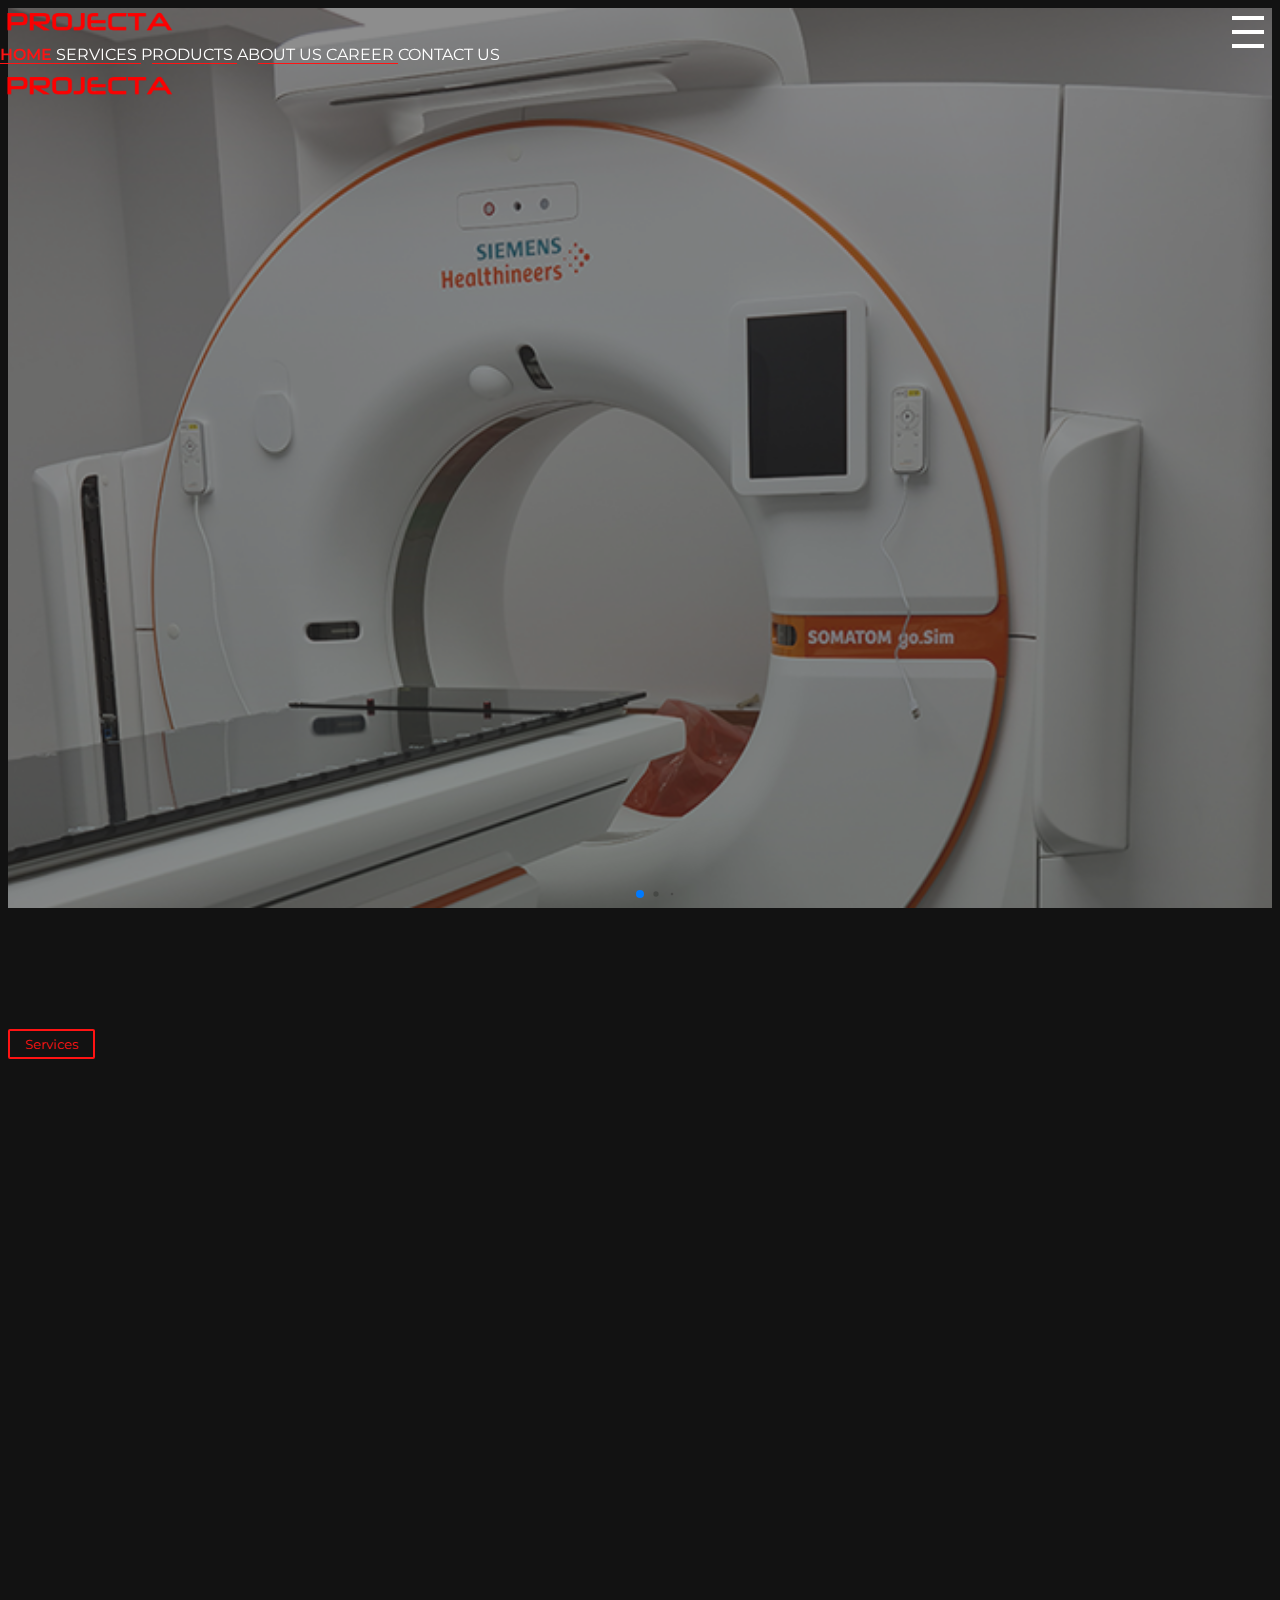
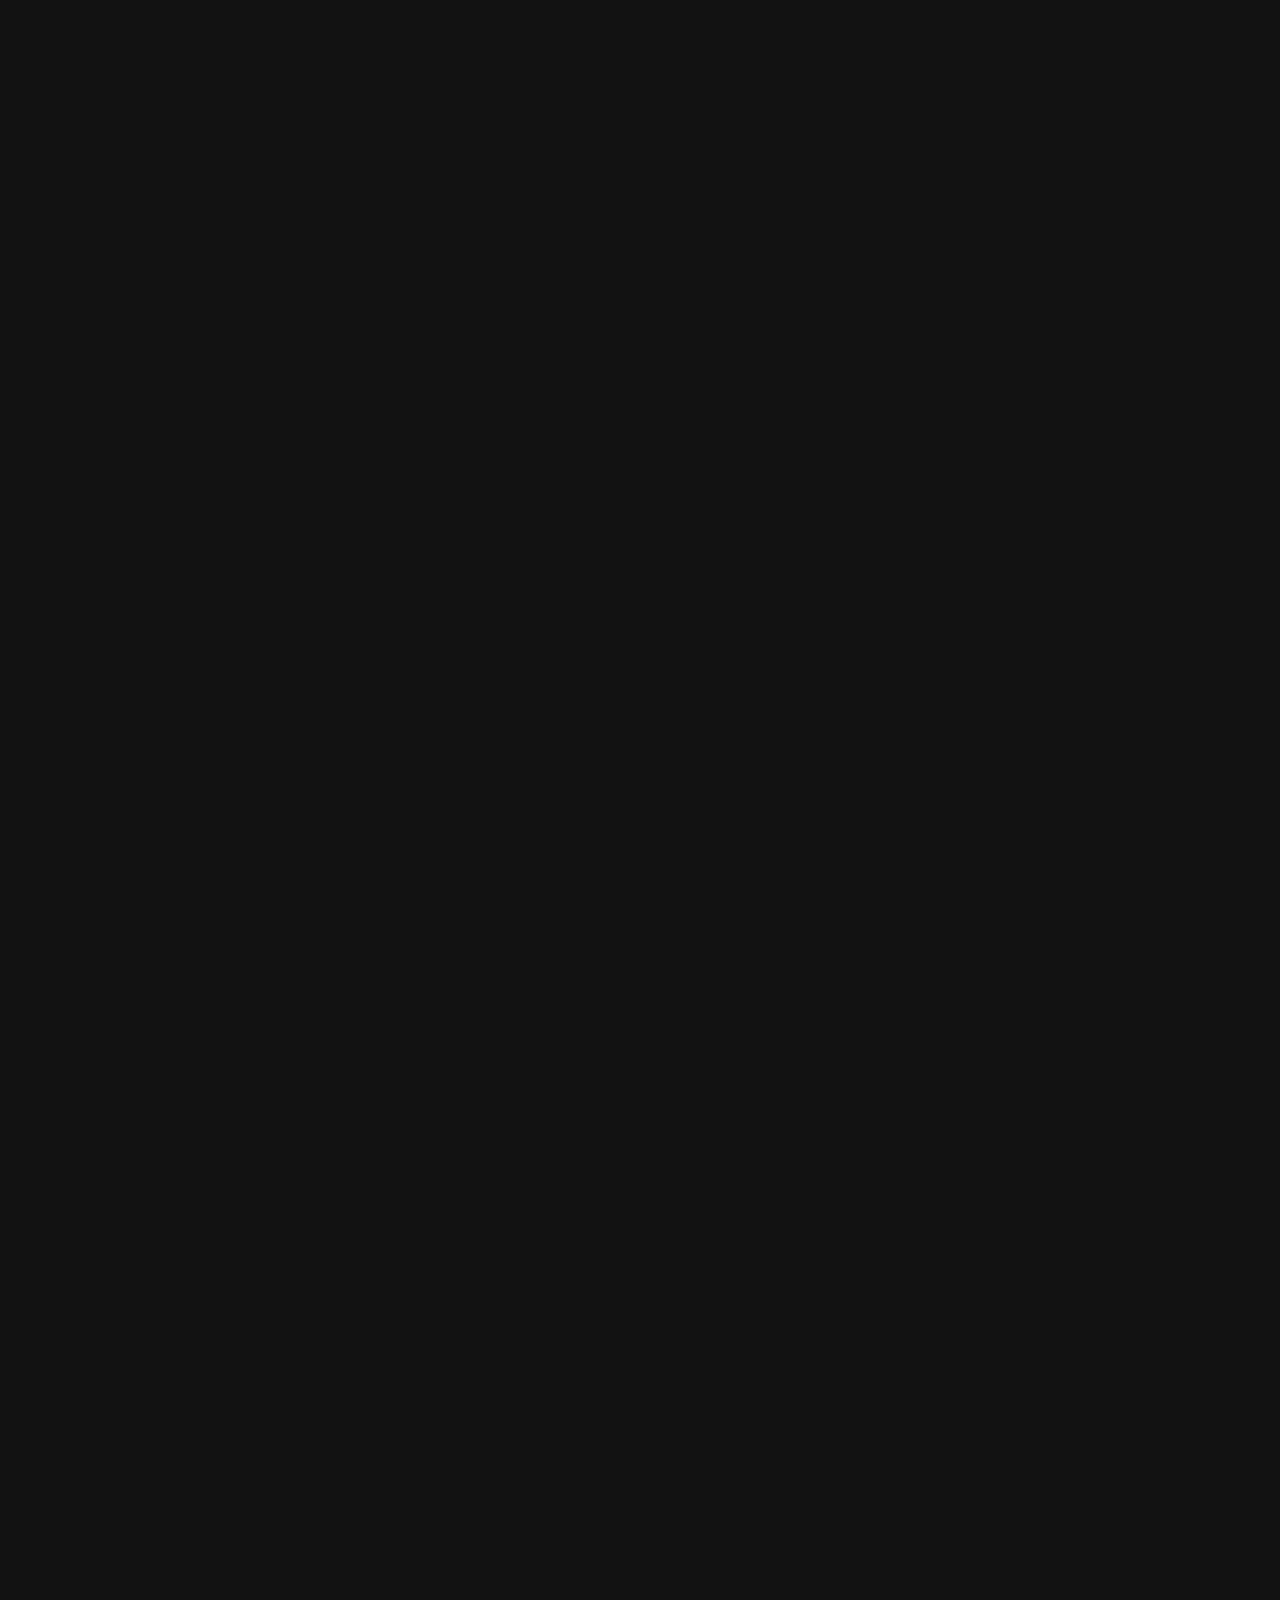
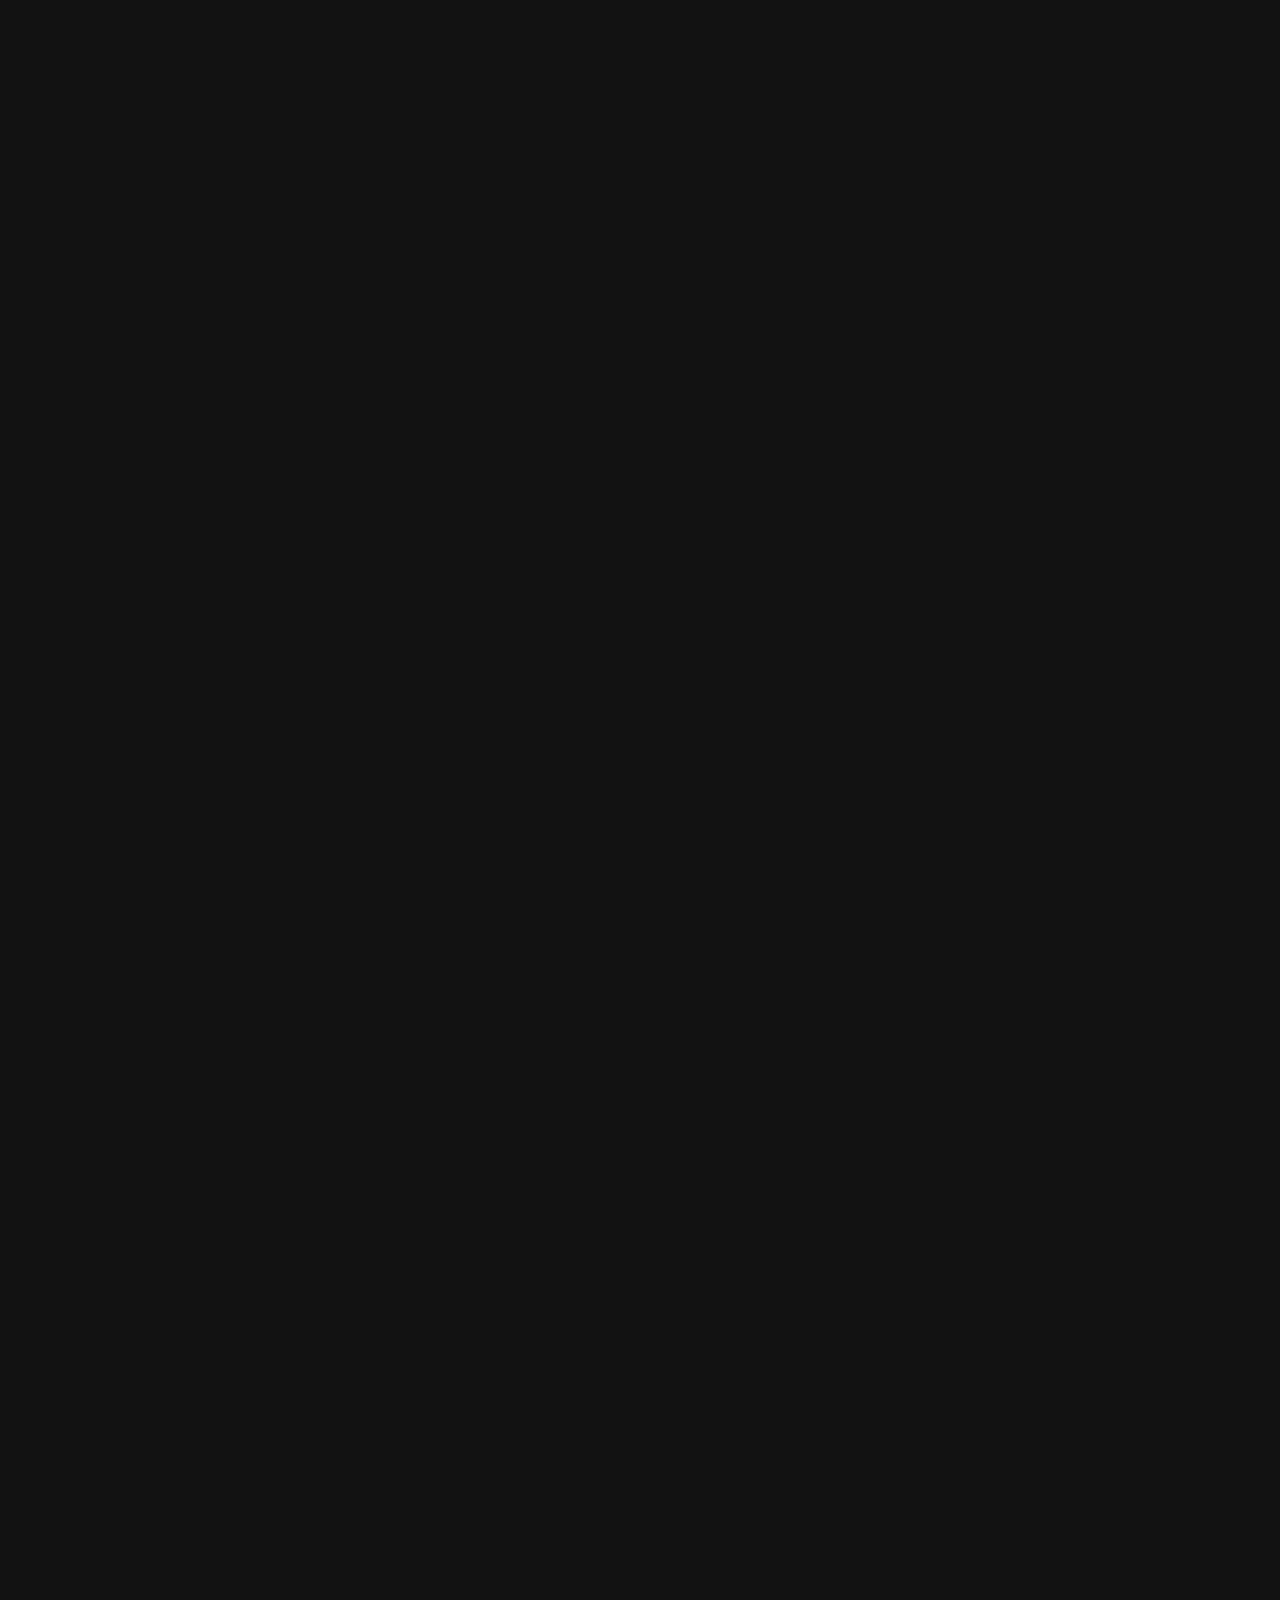
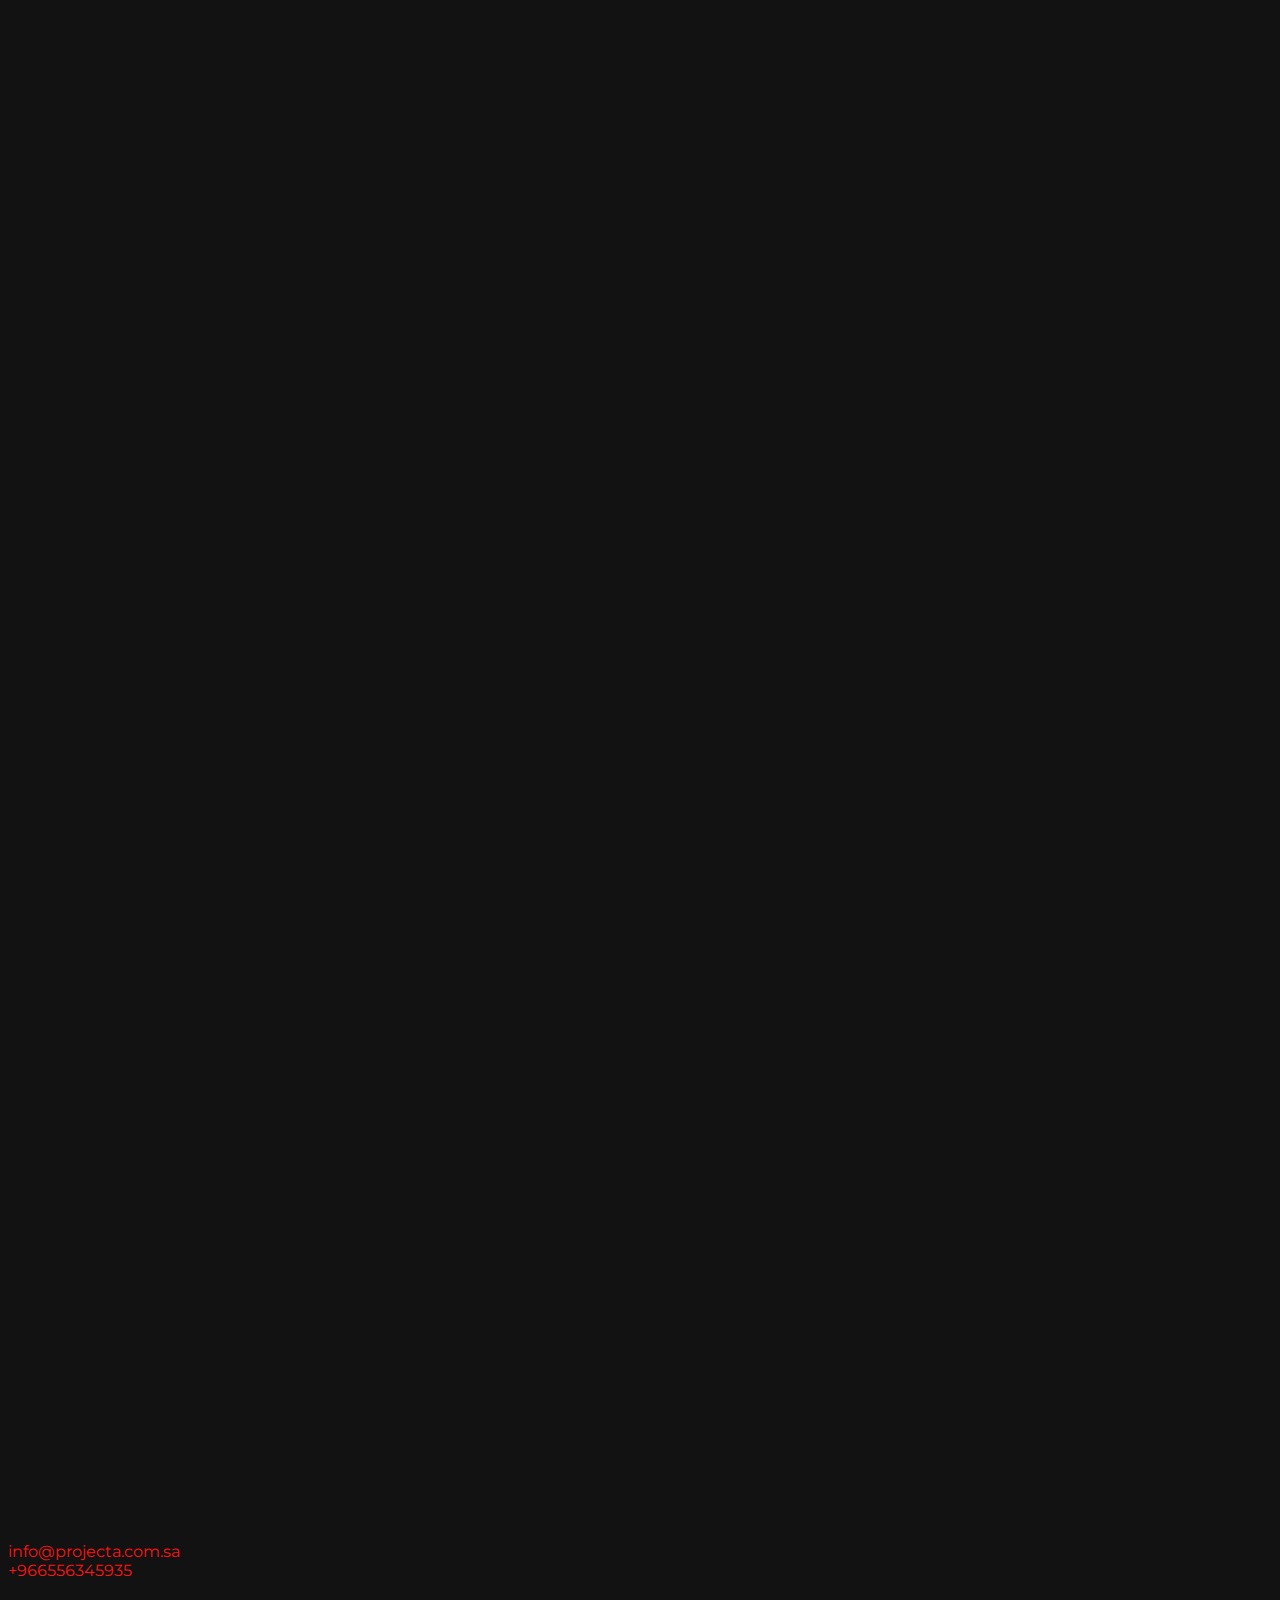
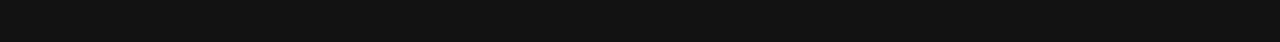
<file: index.html>
<!DOCTYPE HTML>

<html>

<head>
    <title>Projecta</title>

    <meta name="viewport" content="width=device-width,initial-scale=1">
    <link rel="icon" type="image/png" href="./images/logo.png" />
    <!--Font styles imported-->
    <link rel="preconnect" href="https://fonts.googleapis.com">
    <link rel="preconnect" href="https://fonts.gstatic.com" crossorigin>
    <link
        href="https://fonts.googleapis.com/css2?family=Montserrat:ital,wght@0,300;0,400;0,500;0,600;0,700;1,700&family=Open+Sans:wght@400;500;600;700&display=swap"
        rel="stylesheet">
    <!--bootstrap imports-->
    <link rel="stylesheet" href="https://cdn.jsdelivr.net/npm/bootstrap@5.1.3/dist/css/bootstrap.min.css"
        integrity="sha384-1BmE4kWBq78iYhFldvKuhfTAU6auU8tT94WrHftjDbrCEXSU1oBoqyl2QvZ6jIW3" crossorigin="anonymous">

    <!--AOS library imported-->
    <link href="https://unpkg.com/aos@2.3.1/dist/aos.css" rel="stylesheet">

    <!--Swiper Slider css-->
    <link rel="stylesheet" href="https://unpkg.com/swiper@8/swiper-bundle.min.css" />

    <!--Main style css style imported-->
    <link rel="stylesheet" href="./style/hamburger.css" />
    <link rel="stylesheet" href="./style/main.css" />

    <style>
        .menu-wrapper {
            position: absolute;
            top: 0;
            left: 0;
            z-index: 1000;
        }

        .stretch-image {
            background-image: url('./assests/banner.jpg');
            background-position: center;
            background-repeat: no-repeat;
            background-size: cover;
            height: inherit;
            flex: 1 1 auto;
        }

        .image-wrapper {
            overflow-y: hidden;
        }

        /* .swiper-slide img {
            height: 100%;
            width: auto;
        } */

        .swiper {
            height: 100%;
        }

        .main-heading::before {
            content: 'PROJECTA';
        }

        .main-heading::after {
            left: 0px;
        }

        .onTop {
            position: relative;
            z-index: 10;
        }
    </style>
</head>

<body>

    <div id="header"></div>

    <div class="body-wrapper">
        <div class="banner">
            <div class="swiper bannerSwiper">
                <div class="swiper-wrapper">
                    <div class="swiper-slide image-wrapper d-flex justify-content-center">
                        <img src="./assests/slider1.png">
                        <div class="gray"></div>
                    </div>
                    <div class="swiper-slide image-wrapper d-flex justify-content-center">
                        <img src="./assests/slider2.jpg">
                        <div class="gray"></div>
                    </div>
                    <div class="swiper-slide image-wrapper d-flex justify-content-center">
                        <img src="./assests/slider3.jpg">
                        <div class="gray"></div>
                    </div>
                </div>
                <div class="swiper-pagination"></div>

            </div>
        </div>

        <div class="intro-wrapper container my-5">
            <div class="row">
                <div class="col-12 col-md-5 d-flex flex-column">
                    <div class="intro pb-3">
                        <h1 data-aos="fade-down" class="main-heading px-5">PROJECTA</h1>
                        <p data-aos="fade-right" class="py-4">Projecta Healthcare Solutions is one of the world leaders
                            in the field
                            of unpacked
                            transportation, rigging, installation and application of large medical devices.
                        </p>
                        <button><a href="services.html">Services</a></button>
                    </div>
                    <div data-aos="fade-up" class="w-100 d-flex align-items-stretch stretch-image">
                    </div>
                </div>
                <div class="col-12 col-md-7 onTop">
                    <div class="w-100 d-flex justify-content-space">
                        <div class="w-50">
                            <div data-aos="fade-up" class="w-100 p-2 image-wrapper">
                                <img src="./assests/ventilators.jpg">
                            </div>
                            <div data-aos="fade-up" data-aos="fade-down" class="w-100 p-2 pb-0 image-wrapper">
                                <img src="./assests/pet-mri.jpg">
                            </div>
                        </div>
                        <div class="w-50">
                            <div data-aos="fade-up" class="w-100 p-2  image-wrapper">
                                <img src="./assests/fix.jpg">
                            </div>
                            <div data-aos="fade-up" class="w-100 p-2 pb-0 image-wrapper">
                                <img src="./assests/mri.jpg">
                            </div>
                        </div>
                    </div>
                </div>
            </div>
        </div>
    </div>

    <div id="footer"></div>

    <!--jQuery import-->
    <script src="https://code.jquery.com/jquery-3.6.0.min.js"
        integrity="sha256-/xUj+3OJU5yExlq6GSYGSHk7tPXikynS7ogEvDej/m4=" crossorigin="anonymous"></script>
    <!--Swiper js import-->
    <script src="https://unpkg.com/swiper@8/swiper-bundle.min.js"></script>
    <!--Bootstrap imports-->
    <script src="https://cdn.jsdelivr.net/npm/bootstrap@5.1.3/dist/js/bootstrap.bundle.min.js"
        integrity="sha384-ka7Sk0Gln4gmtz2MlQnikT1wXgYsOg+OMhuP+IlRH9sENBO0LRn5q+8nbTov4+1p"
        crossorigin="anonymous"></script>
    <script src="https://cdn.jsdelivr.net/npm/bootstrap@5.1.3/dist/js/bootstrap.min.js"
        integrity="sha384-QJHtvGhmr9XOIpI6YVutG+2QOK9T+ZnN4kzFN1RtK3zEFEIsxhlmWl5/YESvpZ13"
        crossorigin="anonymous"></script>

    <!--AOS script-->
    <script src="https://unpkg.com/aos@2.3.1/dist/aos.js"></script>

    <!--importing custom scripts-->
    <script src="./js/main.js"></script>
</body>

</html>
</file>
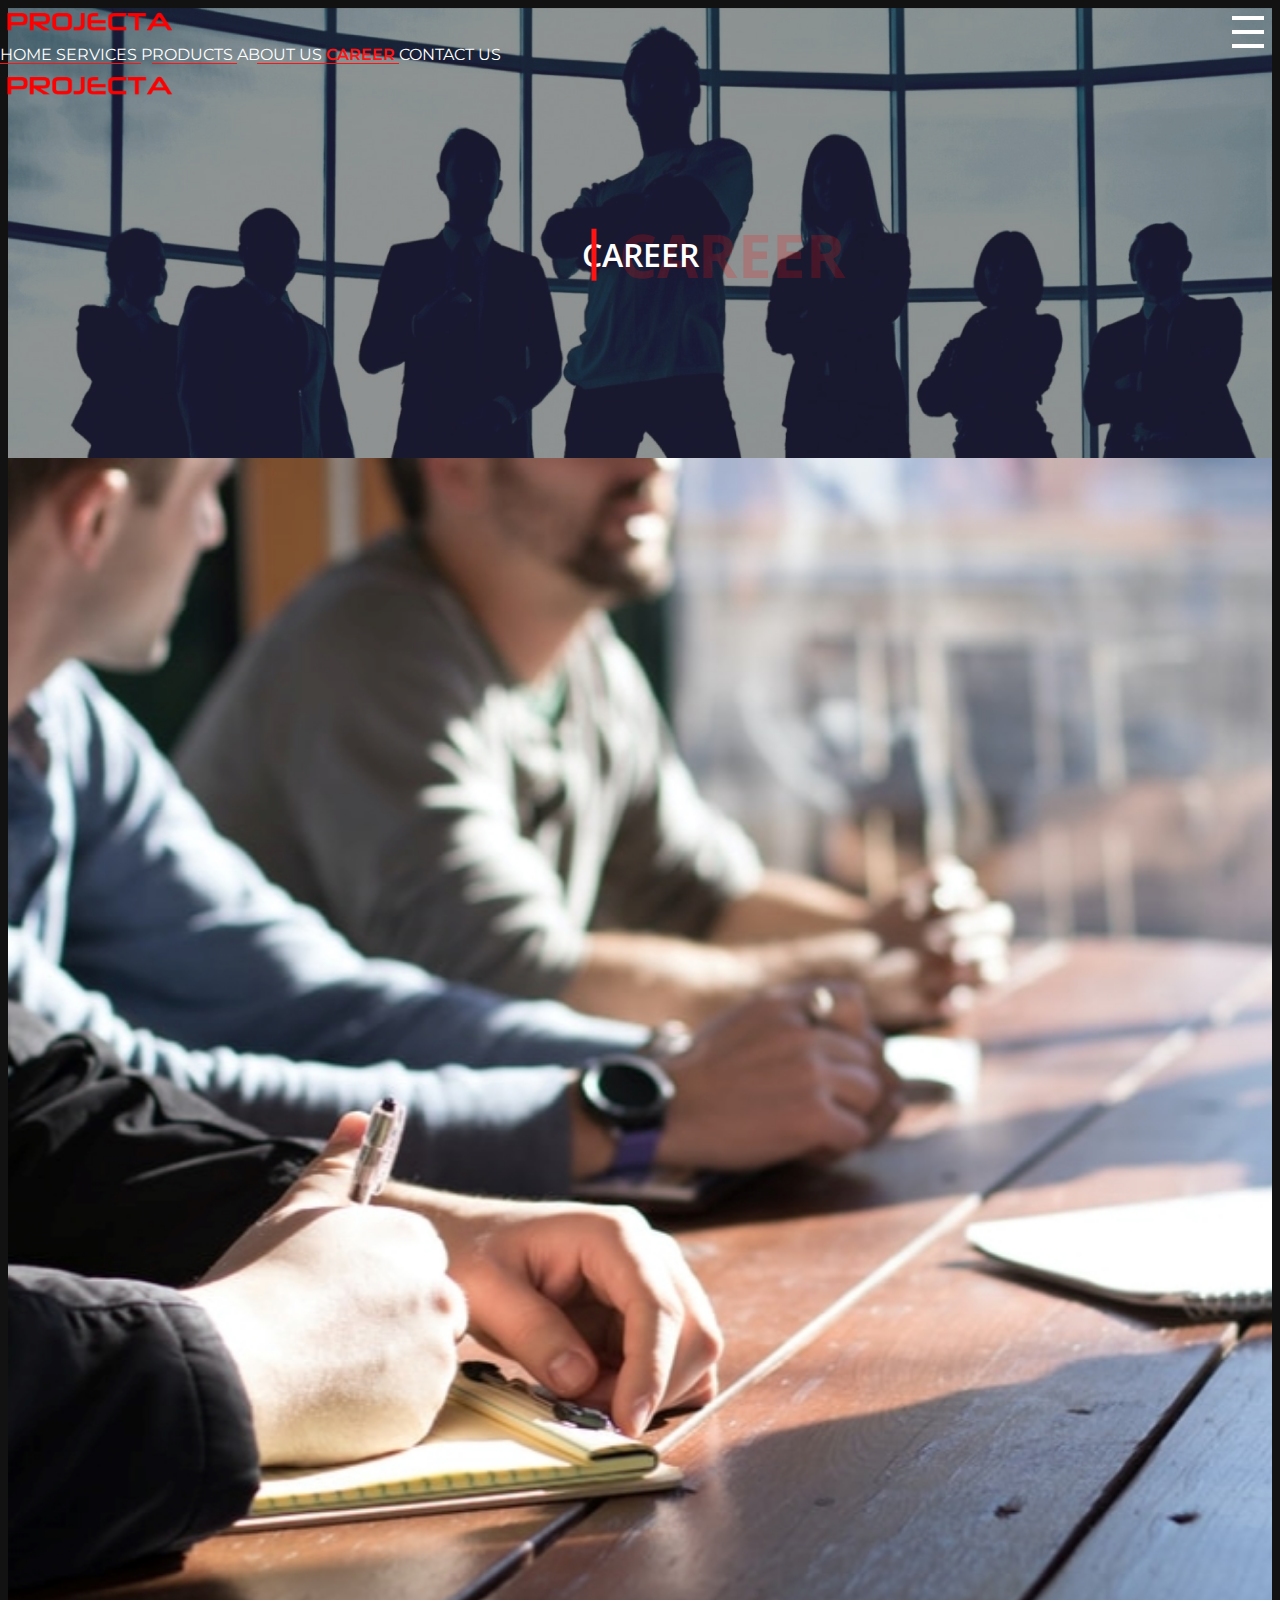
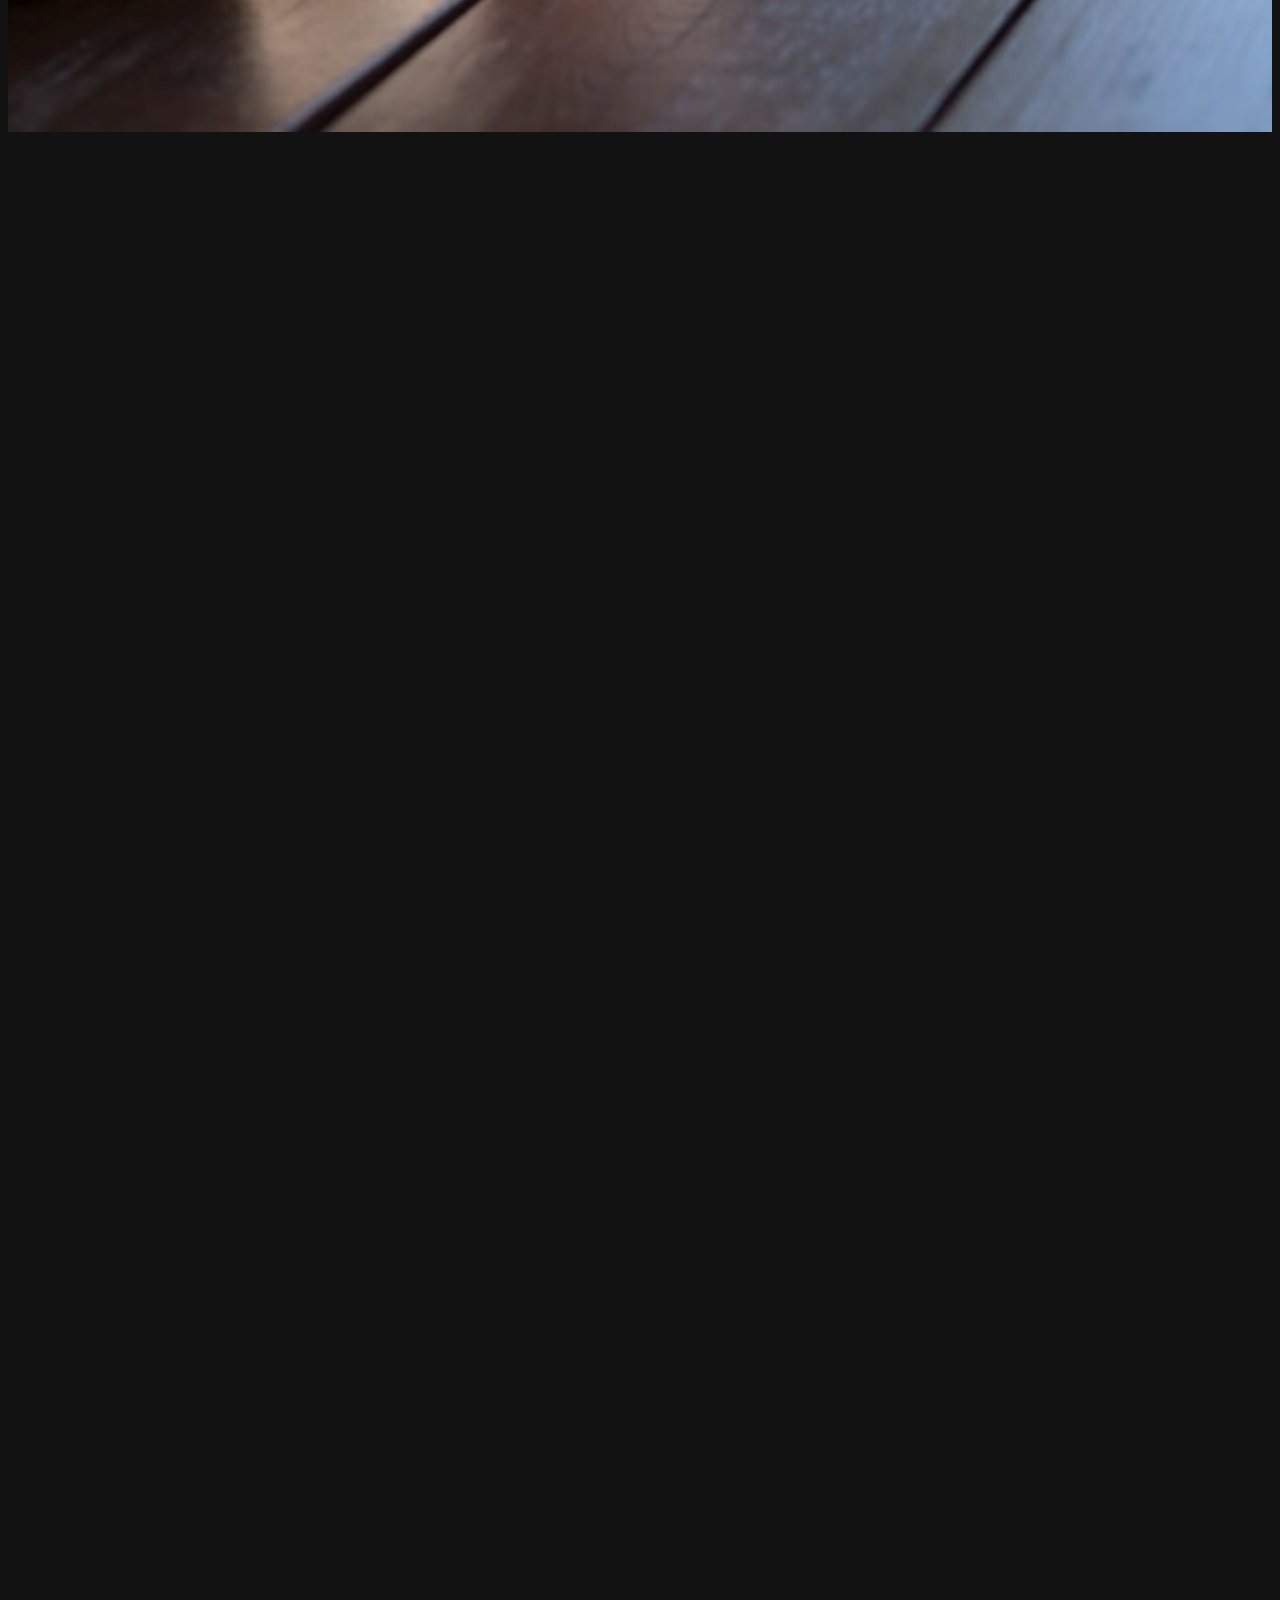
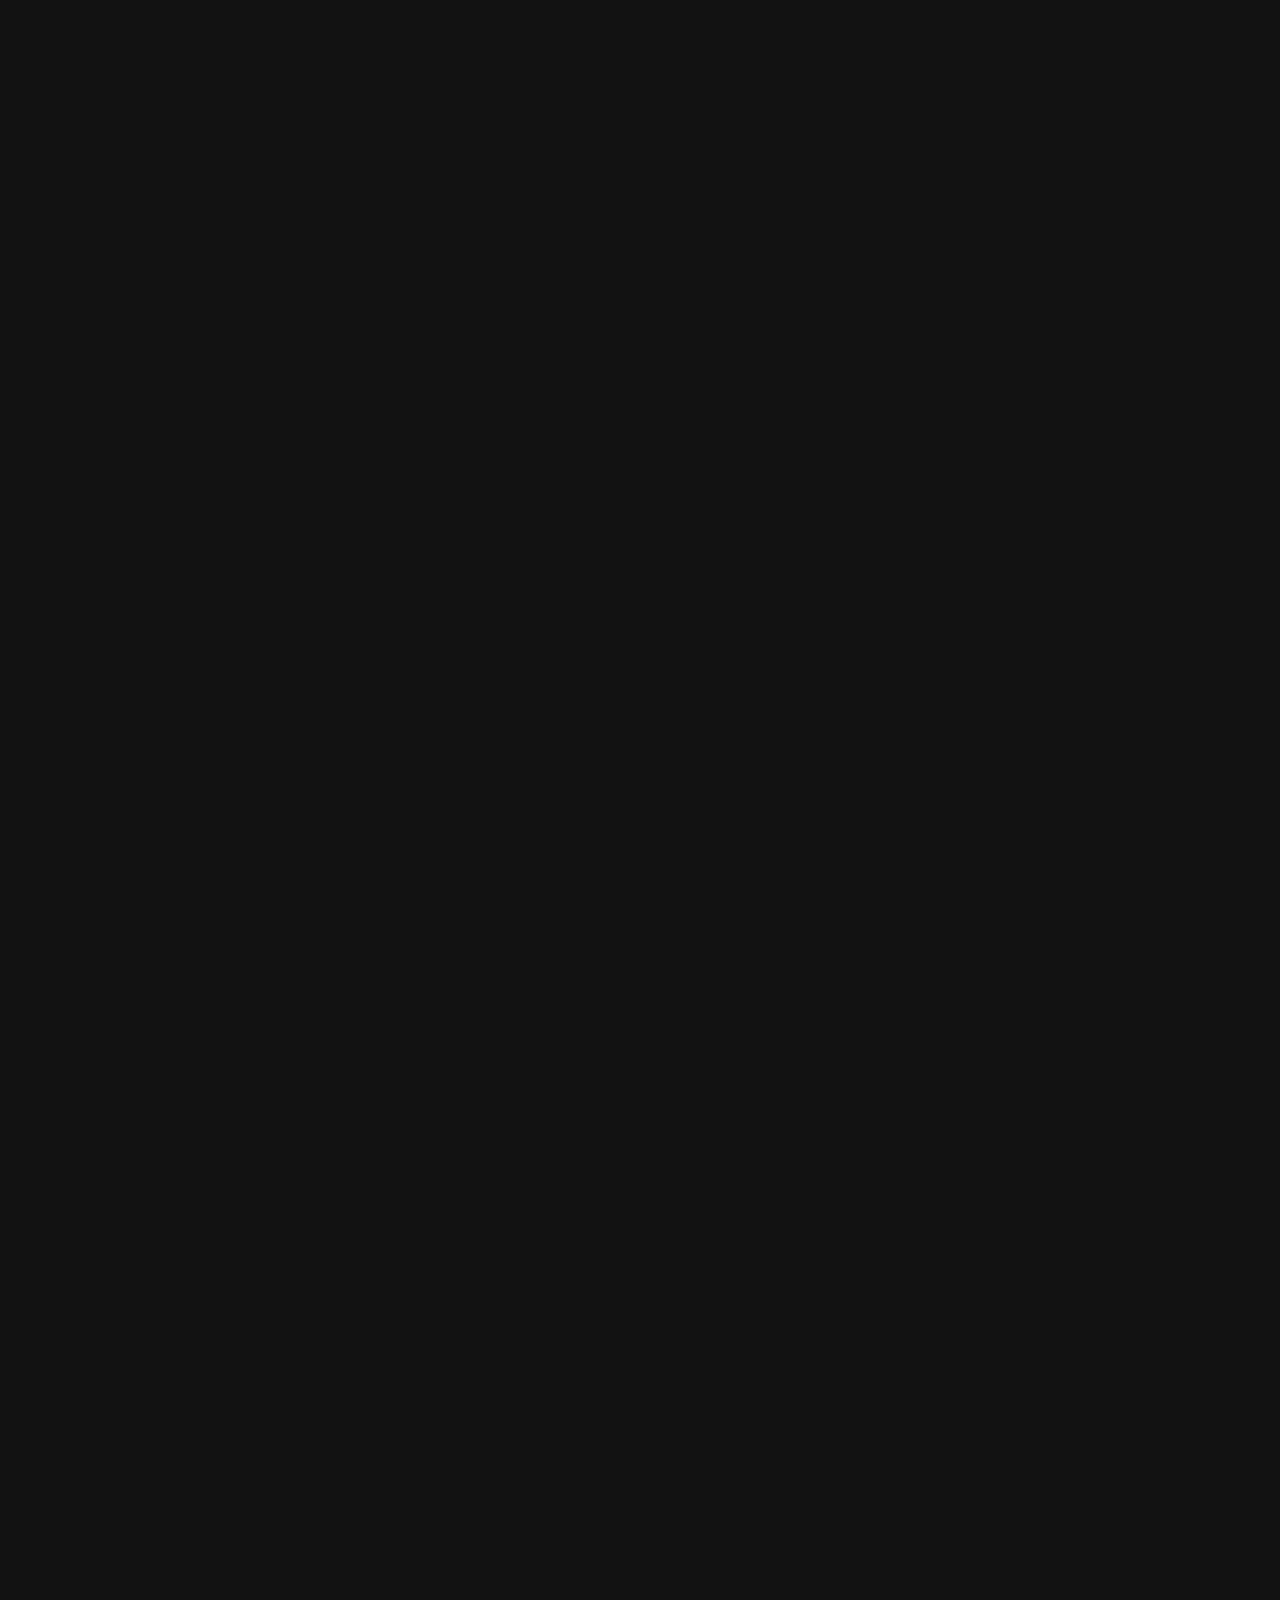
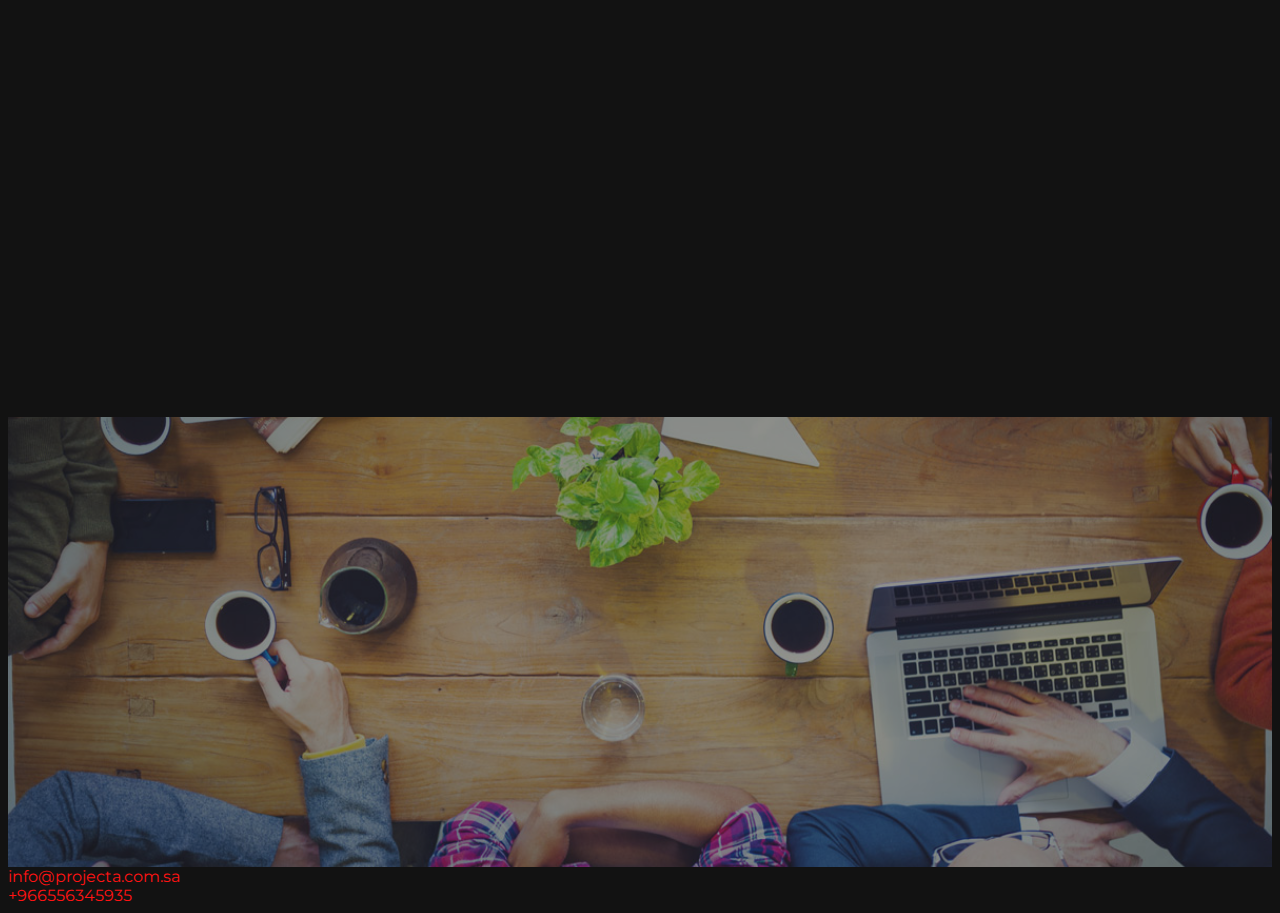
<file: careers.html>
<!DOCTYPE HTML>

<html>

<head>
    <title>Projecta</title>

    <meta name="viewport" content="width=device-width,initial-scale=1">
    <link rel="icon" type="image/png" href="./images/logo.png" />
    <!--Font styles imported-->
    <link rel="preconnect" href="https://fonts.googleapis.com">
    <link rel="preconnect" href="https://fonts.gstatic.com" crossorigin>
    <link
        href="https://fonts.googleapis.com/css2?family=Montserrat:ital,wght@0,300;0,400;0,500;0,600;0,700;1,700&family=Open+Sans:wght@400;500;600;700&display=swap"
        rel="stylesheet">
    <!--bootstrap imports-->
    <link rel="stylesheet" href="https://cdn.jsdelivr.net/npm/bootstrap@5.1.3/dist/css/bootstrap.min.css"
        integrity="sha384-1BmE4kWBq78iYhFldvKuhfTAU6auU8tT94WrHftjDbrCEXSU1oBoqyl2QvZ6jIW3" crossorigin="anonymous">

    <!--AOS library imported-->
    <link href="https://unpkg.com/aos@2.3.1/dist/aos.css" rel="stylesheet">

    <!--Main style css style imported-->
    <link rel="stylesheet" href="./style/hamburger.css" />
    <link rel="stylesheet" href="./style/main.css" />

    <style>
        .title {
            color: #ff1313;
        }

        .menu-wrapper {
            position: absolute;
            top: 0;
            left: 0;
            z-index: 1000;
        }

        .main-heading::before {
            content: 'CAREER';
        }

        button {
            background-color: #ff1313;
            border: 1px solid #ff1313;
        }

        button::after {
            background-color: #ffffff30;
            top: -84px;
            transform: skew(1deg, 8deg);
        }

        button::after:hover {
            top: 18px;
        }

        .title {
            font-family: "Orbitron", sans-serif !important;
            font-weight: 800;
        }

        button a {
            color: white;
        }

        button a:hover {
            color: white;
        }
    </style>
</head>

<body>

    <div id="header"></div>

    <div class="body-wrapper">
        <div class="w-100 career-banner">
            <div class="gray"></div>
            <h1 class="text-center px-5 my-5 main-heading">CAREER</h1>
        </div>
        <div class="container my-5">
            <div class="row m-auto d-none d-xl-flex">
                <div data-aos="fade-right"
                    class="d-none d-md-block col-md-6 col-lg-5 image-wrapper py-5 px-lg-5 px-md-2">

                    <img src="./assests/about.jpg">
                </div>
                <div class="col-lg-7 d-flex flex-column justify-content-center">
                    <h1 data-aos="fade-up" class="mb-4">Are you Dedcated, Hardworking and Fun? <a href="#join"
                            class="title">Join Us!</a>
                    </h1>
                    <p data-aos="fade-up">
                        Projecta is one of the
                        fast-growing organizations. we continually seek out motivated and
                        professional leaders to join our team! We offer engaging opportunities for every phase of one's
                        career - just starting, recent graduate, transitioning to a new job, or multiple years of
                        industry experience.<br /> <br />Our firm commitment to training provides all of our associates
                        with
                        ample
                        opportunity for
                        self-improvement and professional growth. We offer inclusive opportunities to all employees and
                        applicants without regard to race, color, religion, sex, national origin, age, disability, or
                        genetics. In addition to federal law requirements, Projecta complies with applicable state and
                        local laws governing nondiscrimination in employment in every location where the company has
                        facilities.</p>
                </div>
            </div>
            <div class="w-100 m-auto d-xl-none">
                <img data-aos="fade-right" class="w-50 d-none d-md-block m-4 float-start" src="./assests/about.jpg">
                <h1 data-aos="fade-up" class="mb-4">Are you Dedcated, Hardworking and Fun? <a href="#join"
                        class="title">Join Us!</a></h1>
                <p data-aos="fade-up">
                    Projecta is one of the
                    fast-growing organizations. we continually seek out motivated and
                    professional leaders to join our team! We offer engaging opportunities for every phase of one's
                    career - just starting, recent graduate, transitioning to a new job, or multiple years of
                    industry experience.<br />Our firm commitment to training provides all of our associates
                    with
                    ample
                    opportunity for
                    self-improvement and professional growth. We offer inclusive opportunities to all employees and
                    applicants without regard to race, color, religion, sex, national origin, age, disability, or
                    genetics. In addition to federal law requirements, Projecta complies with applicable state and
                    local laws governing nondiscrimination in employment in every location where the company has
                    facilities.</p>
            </div>
        </div>
        <div class="container ">
            <h3 data-aos="fade-right" class="text-center">What does the recruitment process looks like?</h3>
            <div class="row m-auto py-4">
                <div class="col-12 col-md-6 col-lg-3 d-flex flex-column align-items-center justify-content-center">
                    <img data-aos="fade-down" class="my-3 w-25" src="./assests/icons/telephone-call.png">
                    <h5 data-aos="fade-up">1. Phone Interview</h5>
                    <!-- <p data-aos="fade-up" class="text-center">Lorem ipsum dolor sit amet, consectetur adipiscing elit,
                        sed do eiusmod
                        tempor incididunt ut
                        labore et dolore magna aliqua. Ut enim ad minim veniam, quis nostrud exercitation ullamco
                        laboris nisi ut aliquip ex ea commodo consequat. </p> -->
                </div>
                <div class="col-12 col-md-6 col-lg-3 d-flex flex-column align-items-center justify-content-center">
                    <img data-aos="fade-down" class="my-3 w-25" src="./assests/icons/friends.png">
                    <h5 data-aos="fade-up">2. First Interview</h5>
                    <!-- <p data-aos="fade-up" class="text-center">Lorem ipsum dolor sit amet, consectetur adipiscing elit,
                        sed do eiusmod
                        tempor incididunt ut
                        labore et dolore magna aliqua. Ut enim ad minim veniam, quis nostrud exercitation ullamco
                        laboris nisi ut aliquip ex ea commodo consequat. </p> -->
                </div>
                <div class="col-12 col-md-6 col-lg-3 d-flex flex-column align-items-center justify-content-center">
                    <img data-aos="fade-down" class="my-3 w-25" src="./assests/icons/setting.png">
                    <h5 data-aos="fade-up">3. Technical Test</h5>
                    <!-- <p data-aos="fade-up" class="text-center">Lorem ipsum dolor sit amet, consectetur adipiscing elit,
                        sed do eiusmod
                        tempor incididunt ut
                        labore et dolore magna aliqua. Ut enim ad minim veniam, quis nostrud exercitation ullamco
                        laboris nisi ut aliquip ex ea commodo consequat. </p> -->
                </div>
                <div class="col-12 col-md-6 col-lg-3 d-flex flex-column align-items-center justify-content-center">
                    <img data-aos="fade-down" class="my-3 w-25" src="./assests/icons/file.png">
                    <h5 data-aos="fade-up">4. Offer</h5>
                    <!-- <p data-aos="fade-up" class="text-center">Lorem ipsum dolor sit amet, consectetur adipiscing elit,
                        sed do eiusmod
                        tempor incididunt ut
                        labore et dolore magna aliqua. Ut enim ad minim veniam, quis nostrud exercitation ullamco
                        laboris nisi ut aliquip ex ea commodo consequat. </p> -->
                </div>
            </div>
        </div>
        <div class="carrer-bottom mt-5 px-2 py-5 d-flex justify-content-center align-items-center">
            <div id="join" class="connect mx-auto my4 text-center">
                <h5 data-aos="fade-down">If you think that you have what it takes to add value while you build your
                    career<br /> and
                    contribute to
                    great successes, share with us your resume at</h5>
                <button data-aos="zoom-in" class="mt-3"><a
                        href="mailto:info@projecta.com.sa">info@projecta.com.sa</a></button>
            </div>
            <div class="gray_background">

            </div>
        </div>
    </div>

    <footer id="footer"></footer>

    <!--jQuery import-->
    <script src="https://code.jquery.com/jquery-3.6.0.min.js"
        integrity="sha256-/xUj+3OJU5yExlq6GSYGSHk7tPXikynS7ogEvDej/m4=" crossorigin="anonymous"></script>
    <!--Bootstrap imports-->
    <script src="https://cdn.jsdelivr.net/npm/bootstrap@5.1.3/dist/js/bootstrap.bundle.min.js"
        integrity="sha384-ka7Sk0Gln4gmtz2MlQnikT1wXgYsOg+OMhuP+IlRH9sENBO0LRn5q+8nbTov4+1p"
        crossorigin="anonymous"></script>
    <script src="https://cdn.jsdelivr.net/npm/bootstrap@5.1.3/dist/js/bootstrap.min.js"
        integrity="sha384-QJHtvGhmr9XOIpI6YVutG+2QOK9T+ZnN4kzFN1RtK3zEFEIsxhlmWl5/YESvpZ13"
        crossorigin="anonymous"></script>

    <!--AOS script-->
    <script src="https://unpkg.com/aos@2.3.1/dist/aos.js"></script>

    <!--importing custom scripts-->
    <script src="./js/main.js"></script>
</body>

</html>
</file>
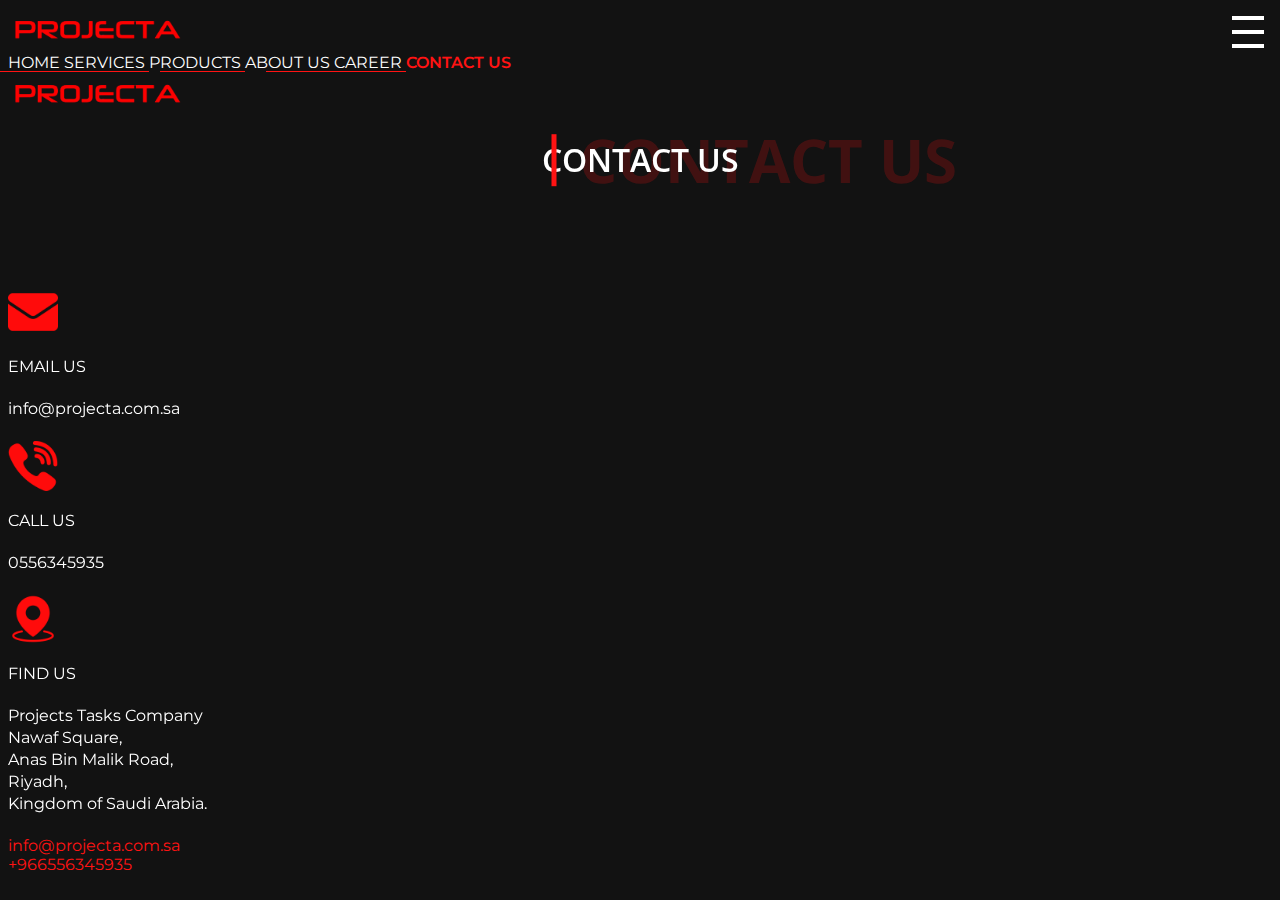
<file: contactus.html>
<!DOCTYPE HTML>

<html>

<head>
    <title>Projecta</title>

    <meta name="viewport" content="width=device-width,initial-scale=1">
    <link rel="icon" type="image/png" href="./images/logo.png" />
    <!--Font styles imported-->
    <link rel="preconnect" href="https://fonts.googleapis.com">
    <link rel="preconnect" href="https://fonts.gstatic.com" crossorigin>
    <link
        href="https://fonts.googleapis.com/css2?family=Montserrat:ital,wght@0,300;0,400;0,500;0,600;0,700;1,700&family=Open+Sans:wght@400;500;600;700&display=swap"
        rel="stylesheet">
    <!--bootstrap imports-->
    <link rel="stylesheet" href="https://cdn.jsdelivr.net/npm/bootstrap@5.1.3/dist/css/bootstrap.min.css"
        integrity="sha384-1BmE4kWBq78iYhFldvKuhfTAU6auU8tT94WrHftjDbrCEXSU1oBoqyl2QvZ6jIW3" crossorigin="anonymous">

    <!--AOS library imported-->
    <link href="https://unpkg.com/aos@2.3.1/dist/aos.css" rel="stylesheet">

    <!--Main style css style imported-->
    <link rel="stylesheet" href="./style/hamburger.css" />
    <link rel="stylesheet" href="./style/main.css" />

    <style>
        .icon {
            height: 50px;
        }

        .main-heading::before {
            content: 'CONTACT US';
        }

        .head {
            position: relative;
            min-height: 170px;
        }

        .head h1 {
            position: absolute;
            width: max-content;
            left: 50%;
            transform: translateX(-50%);
        }

        @media(max-width:30em) {
            .main-heading::before {
                font-size: 35px;
            }
        }
    </style>
</head>

<body>

    <div id="header"></div>

    <div class="w-100 head">
        <h1 class="text-center px-5 my-5 main-heading">CONTACT US</h1>
    </div>
    <div class="body-wrapper container">

        <!-- <p data-aos="fade-up" class="text-center py-4 w-75 m-auto">Lorem ipsum dolor sit amet, consectetur adipiscing
            elit, sed do eiusmod
            tempor incididunt ut
            labore et dolore magna aliqua. Ut enim ad minim veniam, quis nostrud exercitation ullamco
            laboris nisi ut aliquip ex ea commodo consequat. </p> -->
        <div class="row justify-content-center m-auto py-5">
            <div data-aos="fade-right" class="col-sm-6 col-md-6 col-xl-4 text-center mb-5">
                <img class="icon my-3" src="./assests/icons/email.png">
                <p class="m-0">EMAIL US</p>
                <h4><a href="mailto:info@projecta.com.sa">info@projecta.com.sa</a></h4>
            </div>
            <div data-aos="fade-up" class="col-sm-6 col-md-6 col-xl-4 text-center order-xl-2 mb-5">
                <img class="icon my-3" src="./assests/icons/viber.png">
                <p class="m-0">CALL US</p>
                <h4><a href="tel:+966556345935">0556345935</a></h4>
            </div>
            <div data-aos="fade-up" class="col-md-6 col-xl-4 text-center order-xl-1">
                <img class="icon my-3" src="./assests/icons/location.png">
                <p class="m-0">FIND US</p>
                <h4>
                    <a href="https://www.google.com/maps/search/Office+No.+22+Nawaf+Square+3634+,+Anas+Bin+Malik+Road/@24.8063106,46.6124325,17z"
                        target="blank">Projects Tasks Company<br />

                        Nawaf Square,<br />
                        Anas Bin Malik Road,<br />

                        Riyadh, <br />Kingdom of Saudi Arabia.</a>
                </h4>
            </div>
        </div>
    </div>
    <div class=""></div>

    <div id="footer"></div>

    <!--jQuery import-->
    <script src="https://code.jquery.com/jquery-3.6.0.min.js"
        integrity="sha256-/xUj+3OJU5yExlq6GSYGSHk7tPXikynS7ogEvDej/m4=" crossorigin="anonymous"></script>
    <!--Bootstrap imports-->
    <script src="https://cdn.jsdelivr.net/npm/bootstrap@5.1.3/dist/js/bootstrap.bundle.min.js"
        integrity="sha384-ka7Sk0Gln4gmtz2MlQnikT1wXgYsOg+OMhuP+IlRH9sENBO0LRn5q+8nbTov4+1p"
        crossorigin="anonymous"></script>
    <script src="https://cdn.jsdelivr.net/npm/bootstrap@5.1.3/dist/js/bootstrap.min.js"
        integrity="sha384-QJHtvGhmr9XOIpI6YVutG+2QOK9T+ZnN4kzFN1RtK3zEFEIsxhlmWl5/YESvpZ13"
        crossorigin="anonymous"></script>

    <!--AOS script-->
    <script src="https://unpkg.com/aos@2.3.1/dist/aos.js"></script>

    <!--importing custom scripts-->
    <script src="./js/main.js"></script>
</body>

</html>
</file>
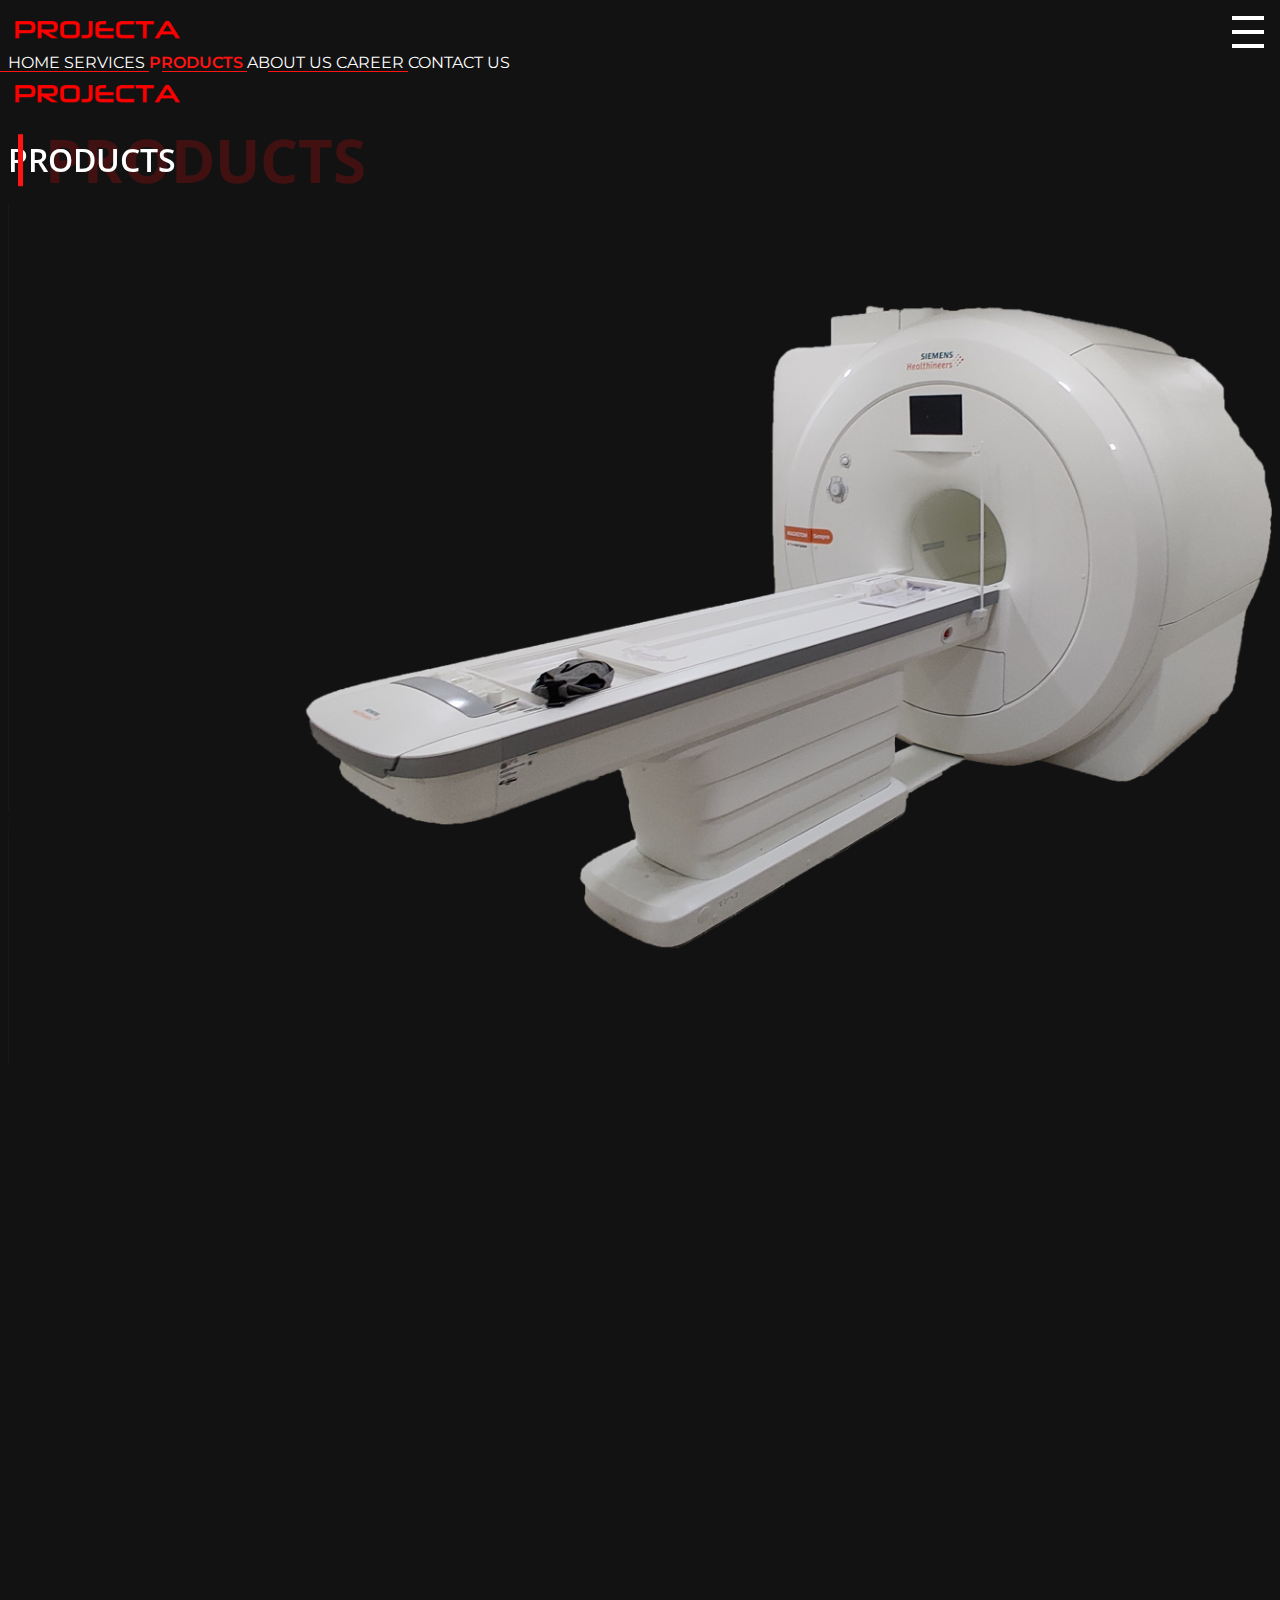
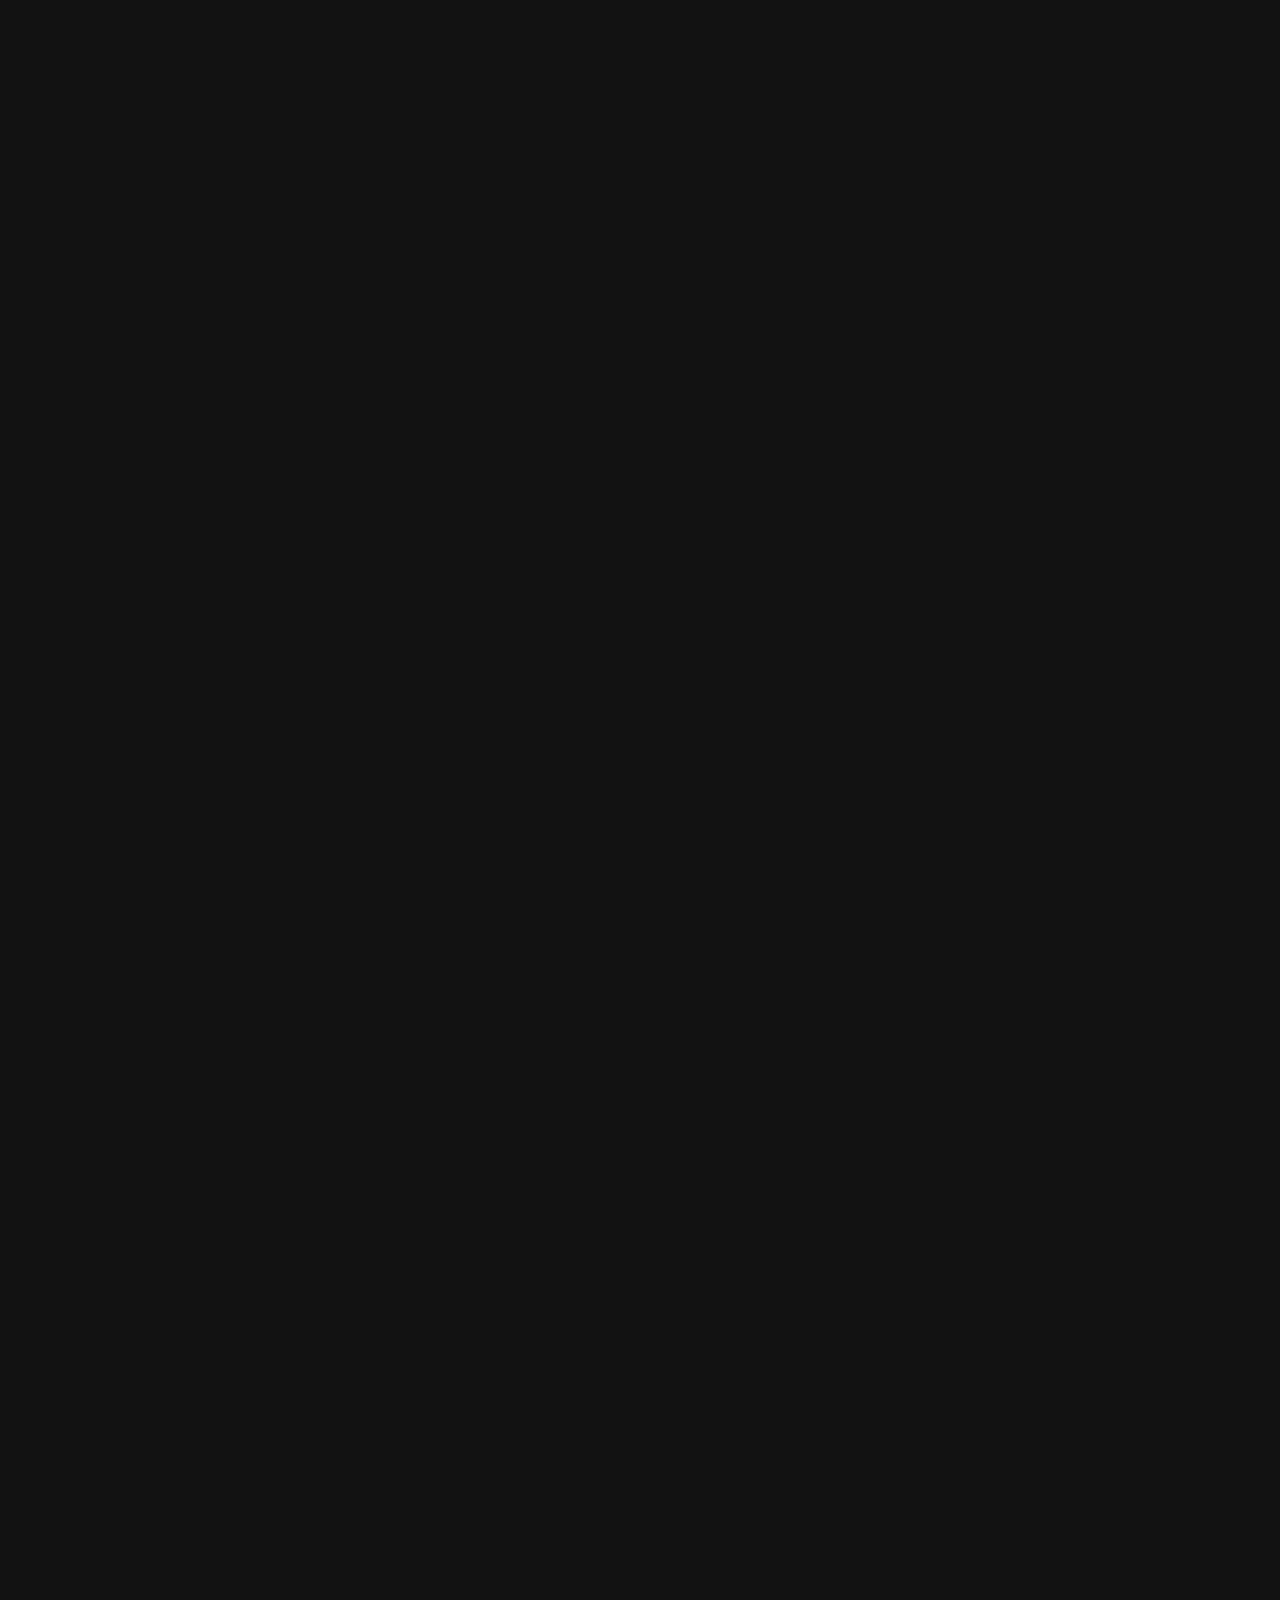
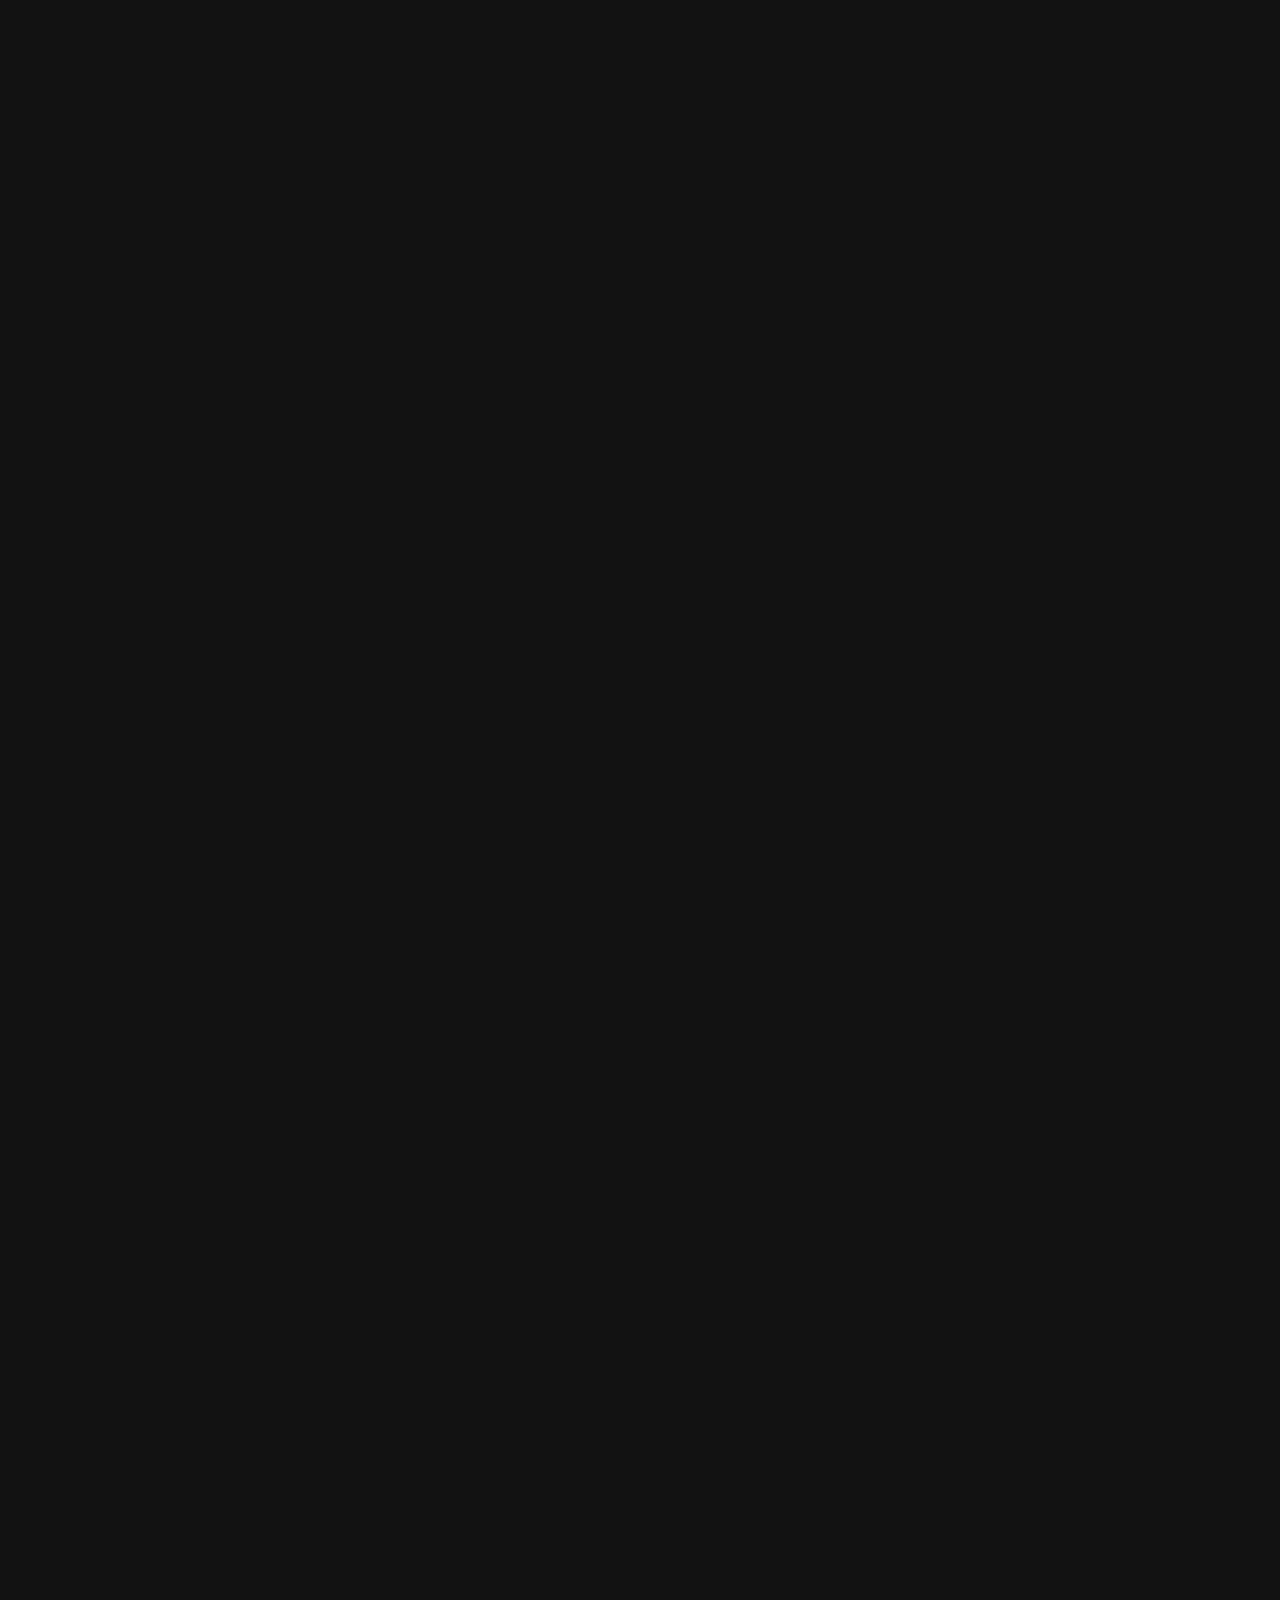
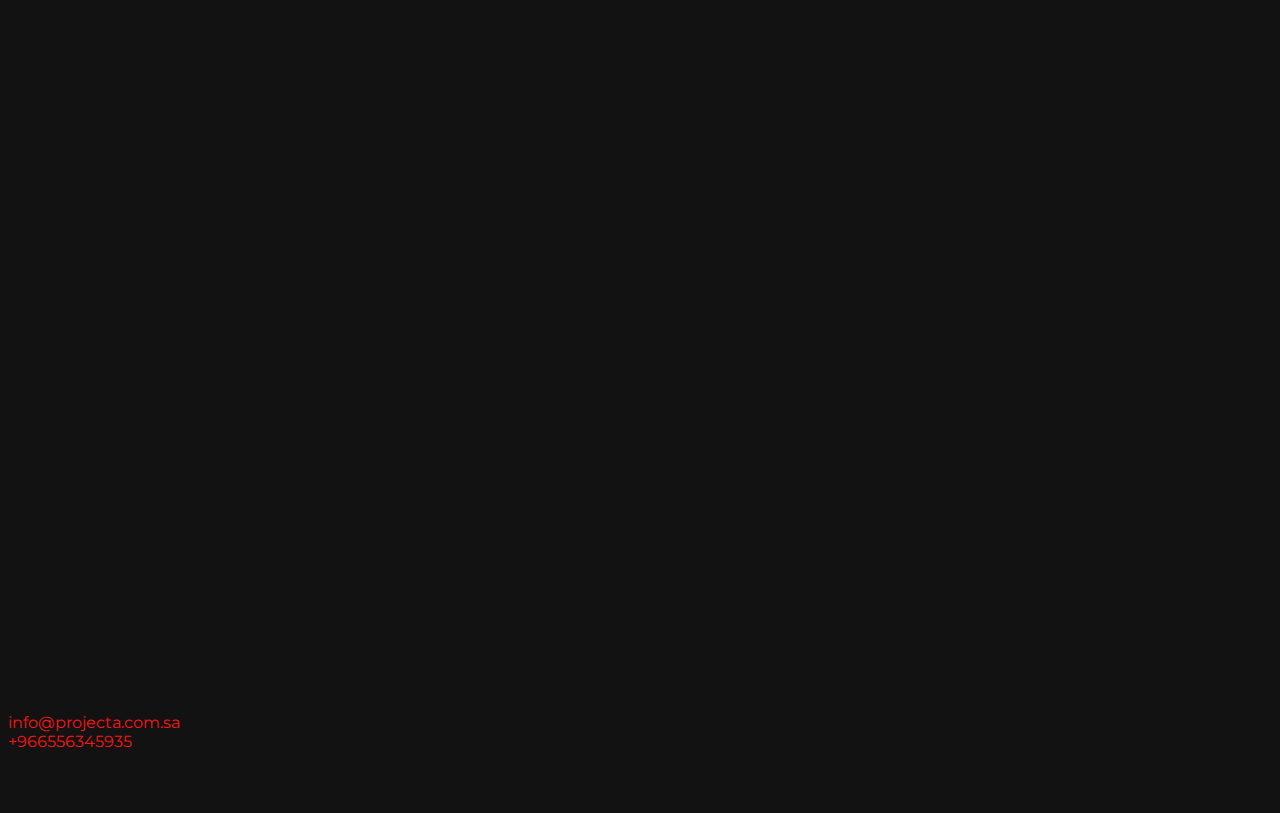
<file: products.html>
<!DOCTYPE HTML>

<html>

<head>
    <title>Projecta</title>

    <meta name="viewport" content="width=device-width,initial-scale=1">
    <link rel="icon" type="image/png" href="./images/logo.png" />
    <!--Font styles imported-->
    <link rel="preconnect" href="https://fonts.googleapis.com">
    <link rel="preconnect" href="https://fonts.gstatic.com" crossorigin>
    <link
        href="https://fonts.googleapis.com/css2?family=Montserrat:ital,wght@0,300;0,400;0,500;0,600;0,700;1,700&family=Open+Sans:wght@400;500;600;700&display=swap"
        rel="stylesheet">
    <!--bootstrap imports-->
    <link rel="stylesheet" href="https://cdn.jsdelivr.net/npm/bootstrap@5.1.3/dist/css/bootstrap.min.css"
        integrity="sha384-1BmE4kWBq78iYhFldvKuhfTAU6auU8tT94WrHftjDbrCEXSU1oBoqyl2QvZ6jIW3" crossorigin="anonymous">

    <!--AOS library imported-->
    <link href="https://unpkg.com/aos@2.3.1/dist/aos.css" rel="stylesheet">

    <!--Main style css style imported-->
    <link rel="stylesheet" href="./style/hamburger.css" />
    <link rel="stylesheet" href="./style/main.css" />

    <style>
        .main-heading::before {
            content: 'PRODUCTS';
        }
    </style>

</head>

<body>

    <div id="header"></div>

    <div class="container body-wrapper ">
        <h1 data-aos="fade-down" class="my-5 px-5 main-heading">PRODUCTS</h1>
        <!-- <p data-aos="fade-right" class="mt-4">Lorem ipsum dolor sit amet. Id nihil temporibus ut nemo galisum sed saepe
            quia aut pariatur quia
            in esse odit
            ut autem rerum. Eos quia commodi et doloribus eveniet ab delectus architecto non eaque iusto est sunt
            voluptatum.
            <br />
            Qui repellat totam aut odit numquam aut iusto aliquid ex accusantium dolor aut voluptas harum? Ut corporis
            expedita et voluptates sapiente ad quasi aspernatur aut debitis pariatur?
        </p> -->
        <div class="row w-100 m-auto mt-3 mt-md-5">
            <div data-aos="fade-right" class="col-12 col-md-5 col-lg-7 image-wrapper">
                <img src="./assests/products/mri.png">
            </div>
            <div data-aos="fade-up" class="col-12 col-md-7 col-lg-5 p-4 pt-md-5">
                <div class="head_link">
                    <h3 class="mb-3">MEDICAL EQUIPMENT INSTALLATION</h3>
                    <!-- <a href=""></a> -->
                </div>
                <p class="justify-text">PROJECTA has expertise to install medical equipment's such as MRI, CT, Cath Lab,
                    Angio, Fluoroscopy,
                    Mammogram, and all types of X-Ray Machines from well-known medical suppliers.
                </p>
            </div>
        </div>

        <div class="row w-100 m-auto mt-3 mt-md-5">
            <div data-aos="fade-right" class="col-12 col-md-7 col-lg-5 p-4 pt-md-5">
                <div class="head_link">
                    <h3 class="mb-3">RF SHIELDING For MRI</h3>
                    <!-- <a href=""></a> -->
                </div>
                <p class="justify-text">PROJECTA is a sole agent of Albatross Projects (German MRI Room solution
                    provider)RF Cage for supply
                    and installation in the Kingdom. The RF room ́s interference generated by the MRI Scanners from all
                    manufacturers of MRI scanner systems. The RF room is constructed from aluminium or GI steel panels
                    (modules) which allow the installationto adapt it to any size room within the host building. Our
                    modular construction system enables the MRI-System to be easily removed and replaced and if required
                    in the future, the RF room can be extended or moved to a new location at a comparatively low cost.
                    <br />And has the experts to install Copper RF cages as well, Projecta do renovation works for all
                    types of cages.
                </p>
            </div>
            <div data-aos="fade-up" class="col-12 col-md-5 col-lg-7 image-wrapper order-first order-md-last">
                <img src="./assests/products/MRI_shielded_room.png">
            </div>
        </div>

        <div class="row w-100 m-auto mt-3 mt-md-5">
            <div data-aos="fade-right" class="col-12 col-md-5 col-lg-7 image-wrapper">
                <img src="./assests/products/kkt-chiller.png">
            </div>
            <div data-aos="fade-up" class="col-12 col-md-7 col-lg-5 p-4">
                <div class="head_link">
                    <h3 class="mb-4">CHILLER FOR MEDICAL DEVICES</h3>
                    <a href="http://www.kkt-chillers.com/" target="blank"></a>
                </div>
                <h4 class="border-bottom">OEM Chiller</h4>
                <p class="justify-text">In the OEM segment, KKT chillers cooperates with leading medical device
                    manufacturers to develop
                    specific cooling solutions for worldwide use and also advises radiologists on-site about selecting
                    the suitable cooling concept.
                </p>
                <h4 class="border-bottom">KKT Chiller</h4>
                <p class="justify-text">PROJECTA is a sole agent of KKT chillers (German Solution)for supply and
                    installation. Whether it's
                    permafrost in Siberia, tropical conditions in Vietnam or extreme heat in Saudi Arabia, Oman, with
                    the high-tech chillers from KKT chillers, you can always remain cool when you need to cool your
                    medical or industrial applications.
                </p>
            </div>
        </div>

        <div class="row w-100 m-auto mt-3 mt-md-5">
            <div data-aos="fade-right" class="col-12 col-md-7 col-lg-5 p-4 pt-md-5">
                <div class="head_link">
                    <h3 class="mb-3">GO2VENT</h3>
                    <a href="https://www.vortran.com" target="blank"></a>
                </div>
                <p class="justify-text">We are the SFDA approved supplier for the GO2VENT® (Gas Operated Ventilator) is
                    the newest version of the VORTRAN Medicalsingle-patient-use, disposable resuscitator (VAR). It
                    provides “hands free” ventilator support via a secure airway using a continuous gas source. The
                    GO2VENT® device can be operated on a compressor, oxygen or air with a minimum of 10 Liters per
                    minute flow rates. Since it does not require the use of electricity or batteries, it is an ideal
                    backup ventilator for the management of difficult situations such as, mass casualties, natural
                    disasters, disease outbreaks, major power outages and is the perfect solution for transportation
                    needs, whether in or out of the hospital.
                </p>
            </div>
            <div data-aos="fade-up" class="col-12 col-md-5 col-lg-7 image-wrapper order-first order-md-last">
                <img src="./assests/products/go2vent-on-white.jpg.png">
            </div>
        </div>

        <div class="row w-100 m-auto mt-3 mt-md-5">
            <div data-aos="fade-right" class="col-12 col-md-5 col-lg-7 image-wrapper">
                <img src="./assests/products/cinema1.jpg">
            </div>
            <div data-aos="fade-up" class="col-12 col-md-7 col-lg-5 p-4 ">
                <div class="head_link">
                    <h3 class="mb-3">Cinema Vision</h3>
                    <a href="http://www.mrivideo.com/" target="blank"></a>
                </div>
                <p class="justify-text">We hold a partnership with Resonance Technology, Inc. (USA based Cinema
                    Visionsolution)We are the SFDA approved supplier of Cinema Vision products. Cinema Vision setting
                    new standards in patient experience and making MRI virtually entertaining.<br /> Delivering
                    unparalleled
                    virtual reality, Cinema Vision transports patients to breath-taking world of immersive
                    entertainment. Combining vivid video and symphonic quality audio, Resonance Technology offers the
                    unlimited in-patient comfort. Cinema Vision comes with a lightweight adjustable headset which can
                    activate two-way communication paired with a video vison.
                </p>
            </div>
        </div>

        <div class="row w-100 m-auto mt-3 mt-md-5">
            <div data-aos="fade-right" class="col-12 col-md-7 col-lg-5 p-4 pt-md-5">
                <div class="head_link">
                    <h3 class="mb-3">Dream Think Imagine</h3>
                    <a href="https://dreamthinkimagine.com/" target="blank"></a>
                </div>
                <p class="justify-text">DTI specializes in creative patient experience healthcare room design based on
                    USA. DTI create unique, thoughtfully inspired themed environments within the healthcare system.
                    These custom environments immerse patients and family members of all ages in a positive
                    experience.<br />The Special room designs increase patient satisfaction scores, increase patient
                    referrals, while decreasing the need for procedural sedation, and improving employee retention while
                    simultaneously delivering operational efficiency and cost savings to hospitals, physician offices,
                    and health systems. Projecta is a supplier of DTI products in the Kingdom region.
                </p>
            </div>
            <div data-aos="fade-up" class="col-12 col-md-5 col-lg-7 image-wrapper order-first order-md-last">
                <img src="./assests/products/gantry-skin-wrap-5-1024x683.jpg">
            </div>
        </div>
    </div>

    </div>

    <footer id="footer"></footer>

    <!--jQuery import-->
    <script src="https://code.jquery.com/jquery-3.6.0.min.js"
        integrity="sha256-/xUj+3OJU5yExlq6GSYGSHk7tPXikynS7ogEvDej/m4=" crossorigin="anonymous"></script>
    <!--Bootstrap imports-->
    <script src="https://cdn.jsdelivr.net/npm/bootstrap@5.1.3/dist/js/bootstrap.bundle.min.js"
        integrity="sha384-ka7Sk0Gln4gmtz2MlQnikT1wXgYsOg+OMhuP+IlRH9sENBO0LRn5q+8nbTov4+1p"
        crossorigin="anonymous"></script>
    <script src="https://cdn.jsdelivr.net/npm/bootstrap@5.1.3/dist/js/bootstrap.min.js"
        integrity="sha384-QJHtvGhmr9XOIpI6YVutG+2QOK9T+ZnN4kzFN1RtK3zEFEIsxhlmWl5/YESvpZ13"
        crossorigin="anonymous"></script>

    <!--AOS script-->
    <script src="https://unpkg.com/aos@2.3.1/dist/aos.js"></script>

    <!--importing custom scripts-->
    <script src="./js/main.js"></script>
</body>

</html>
</file>
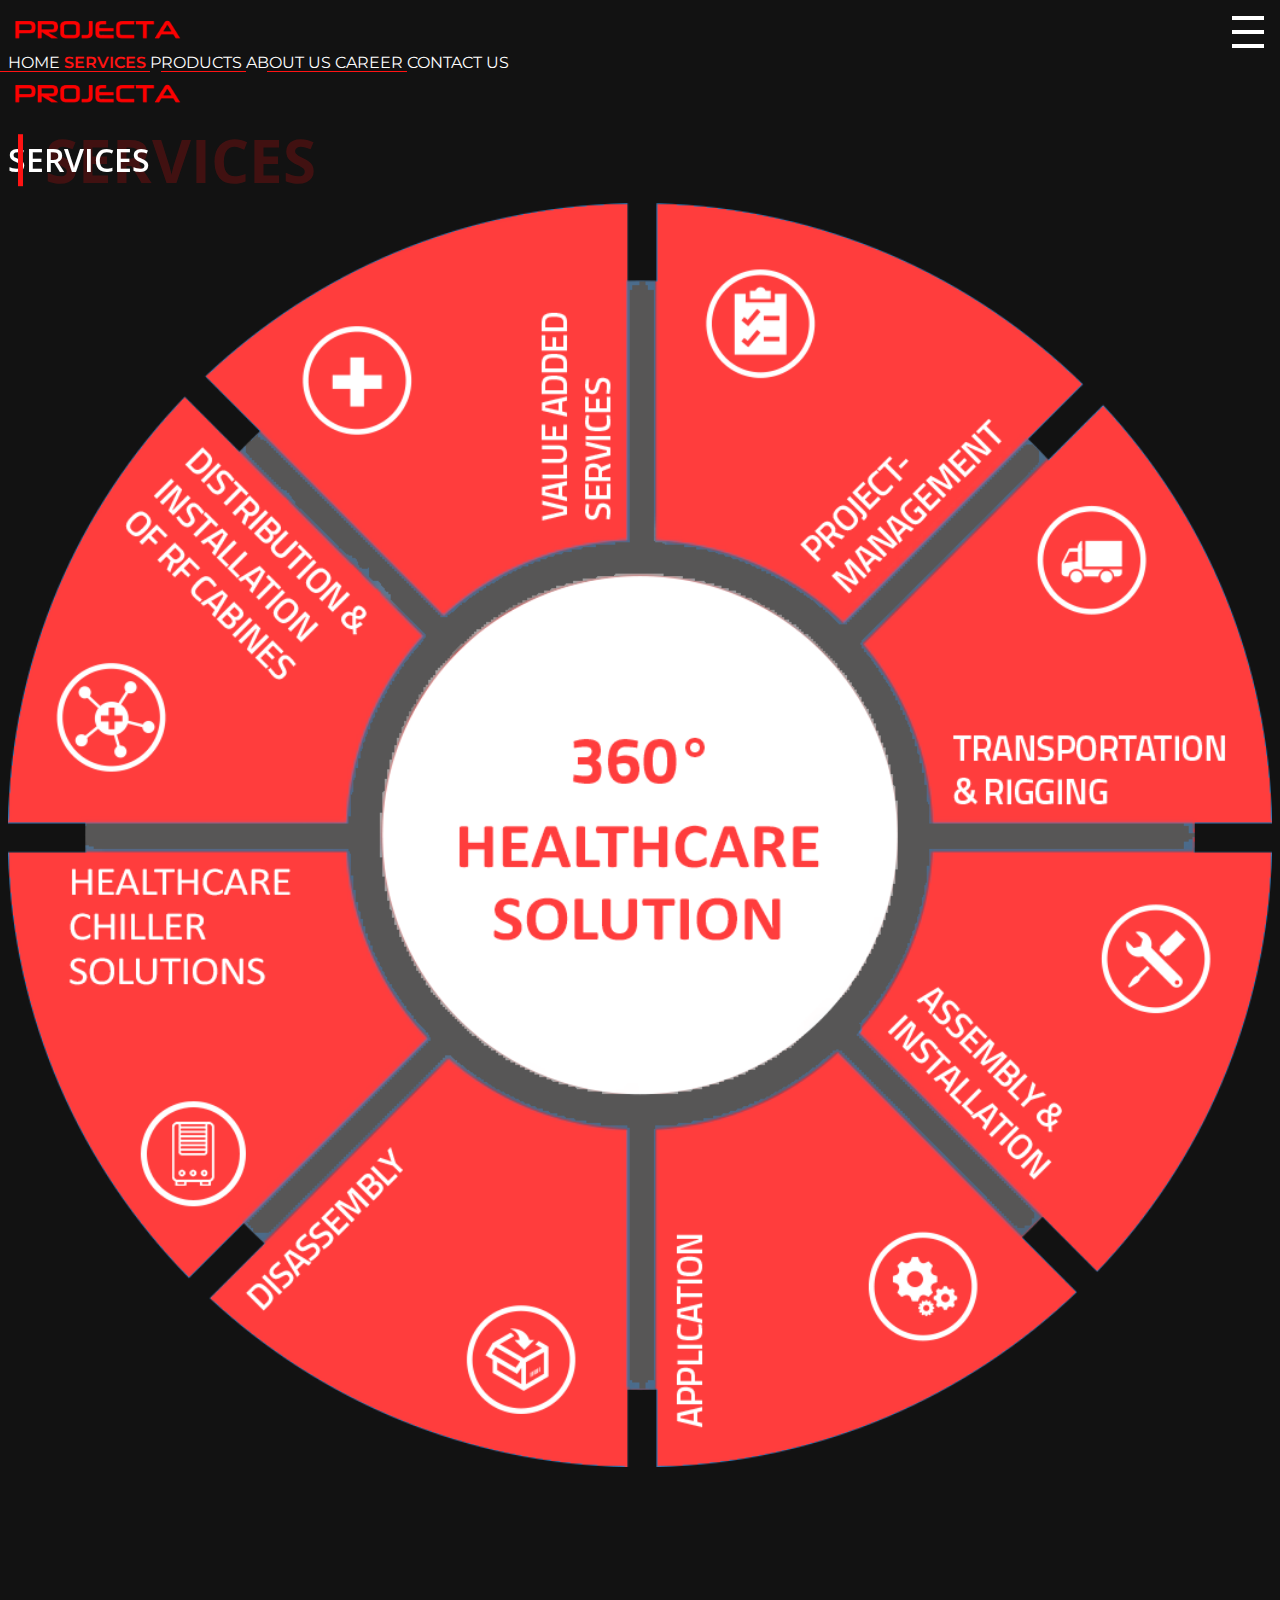
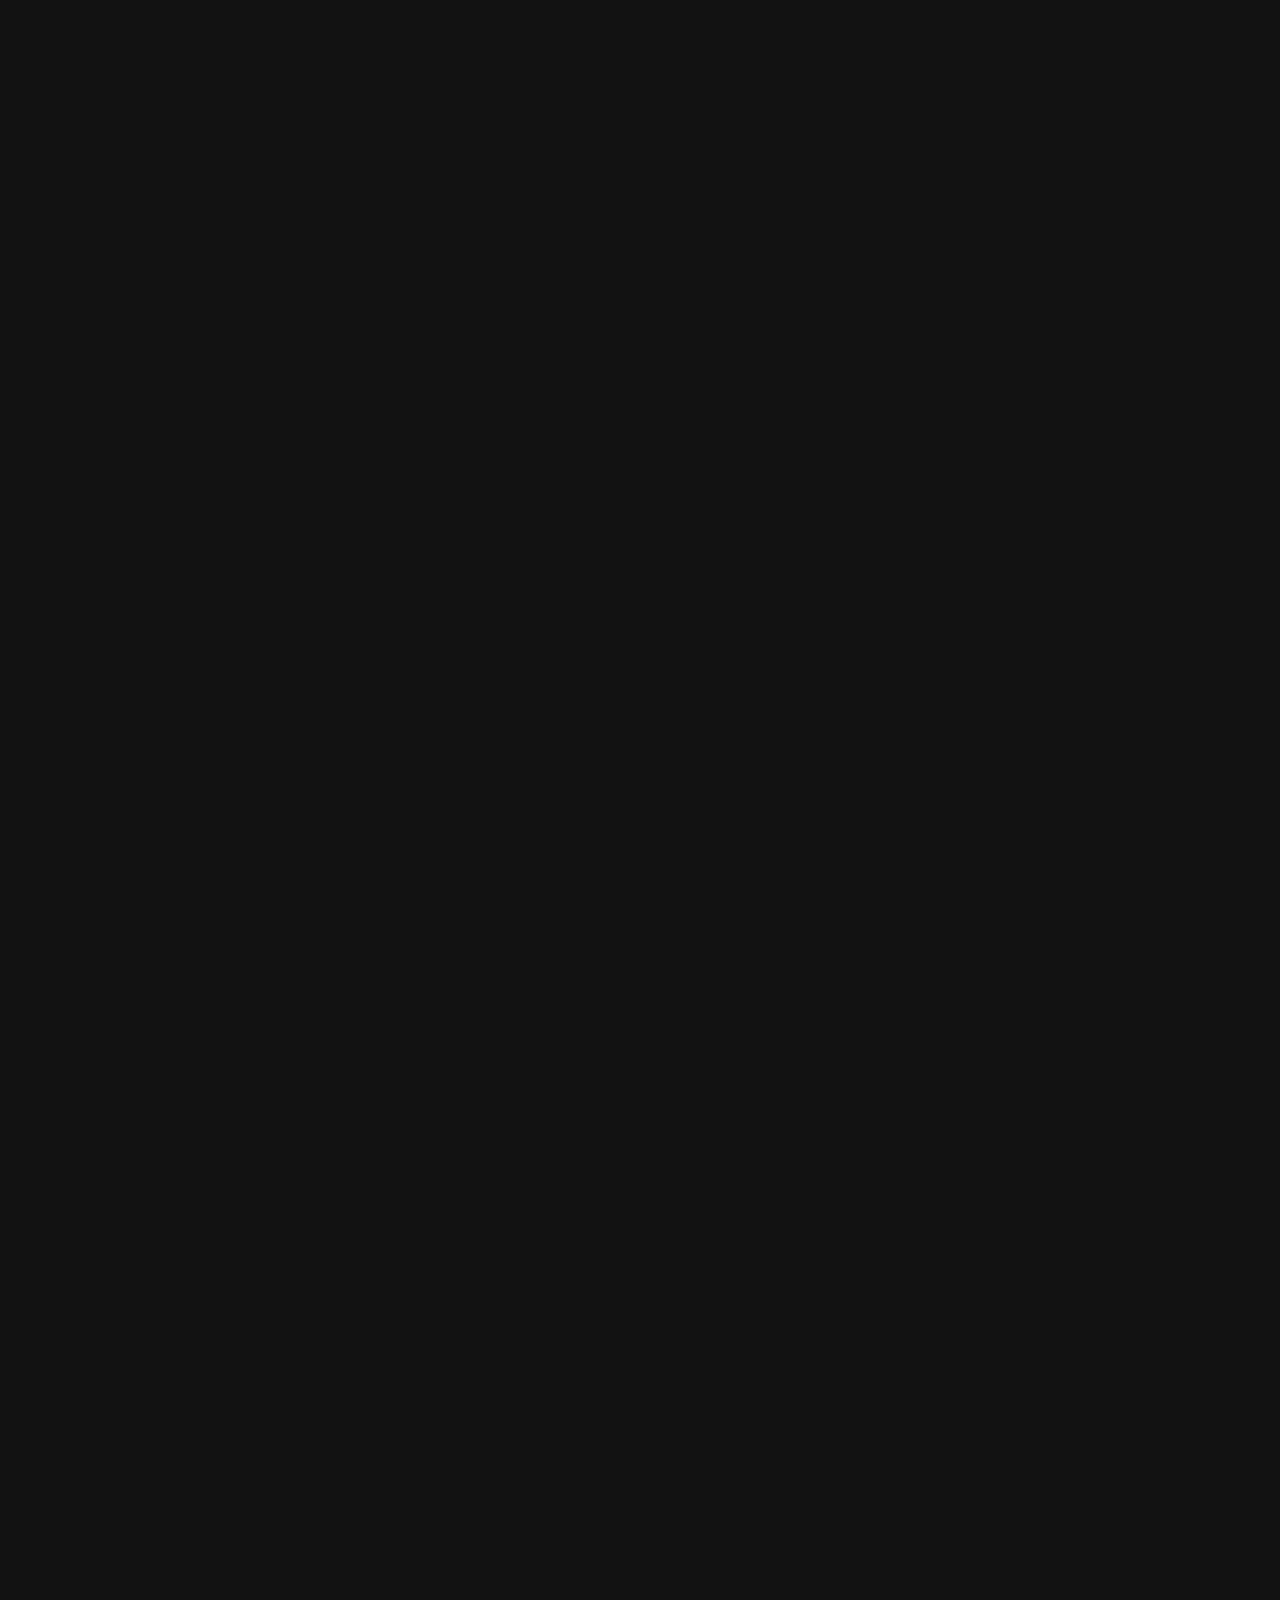
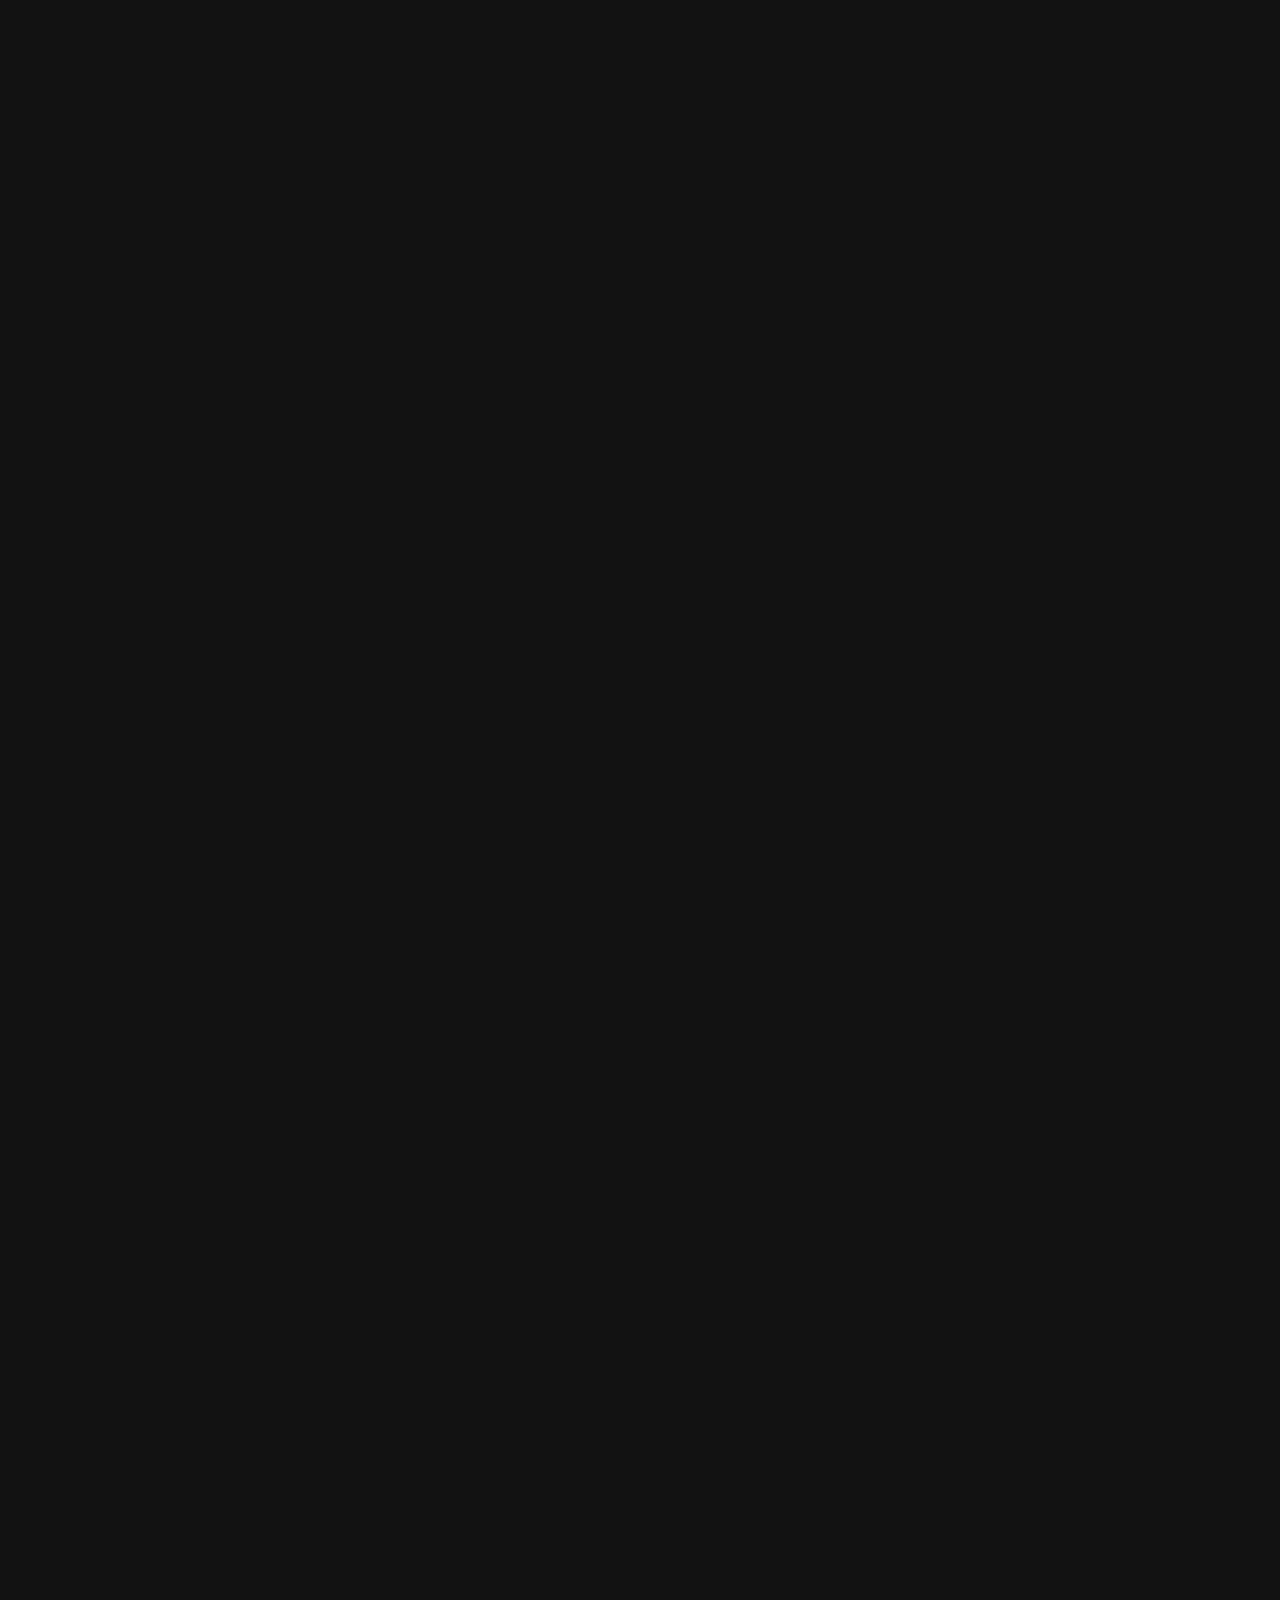
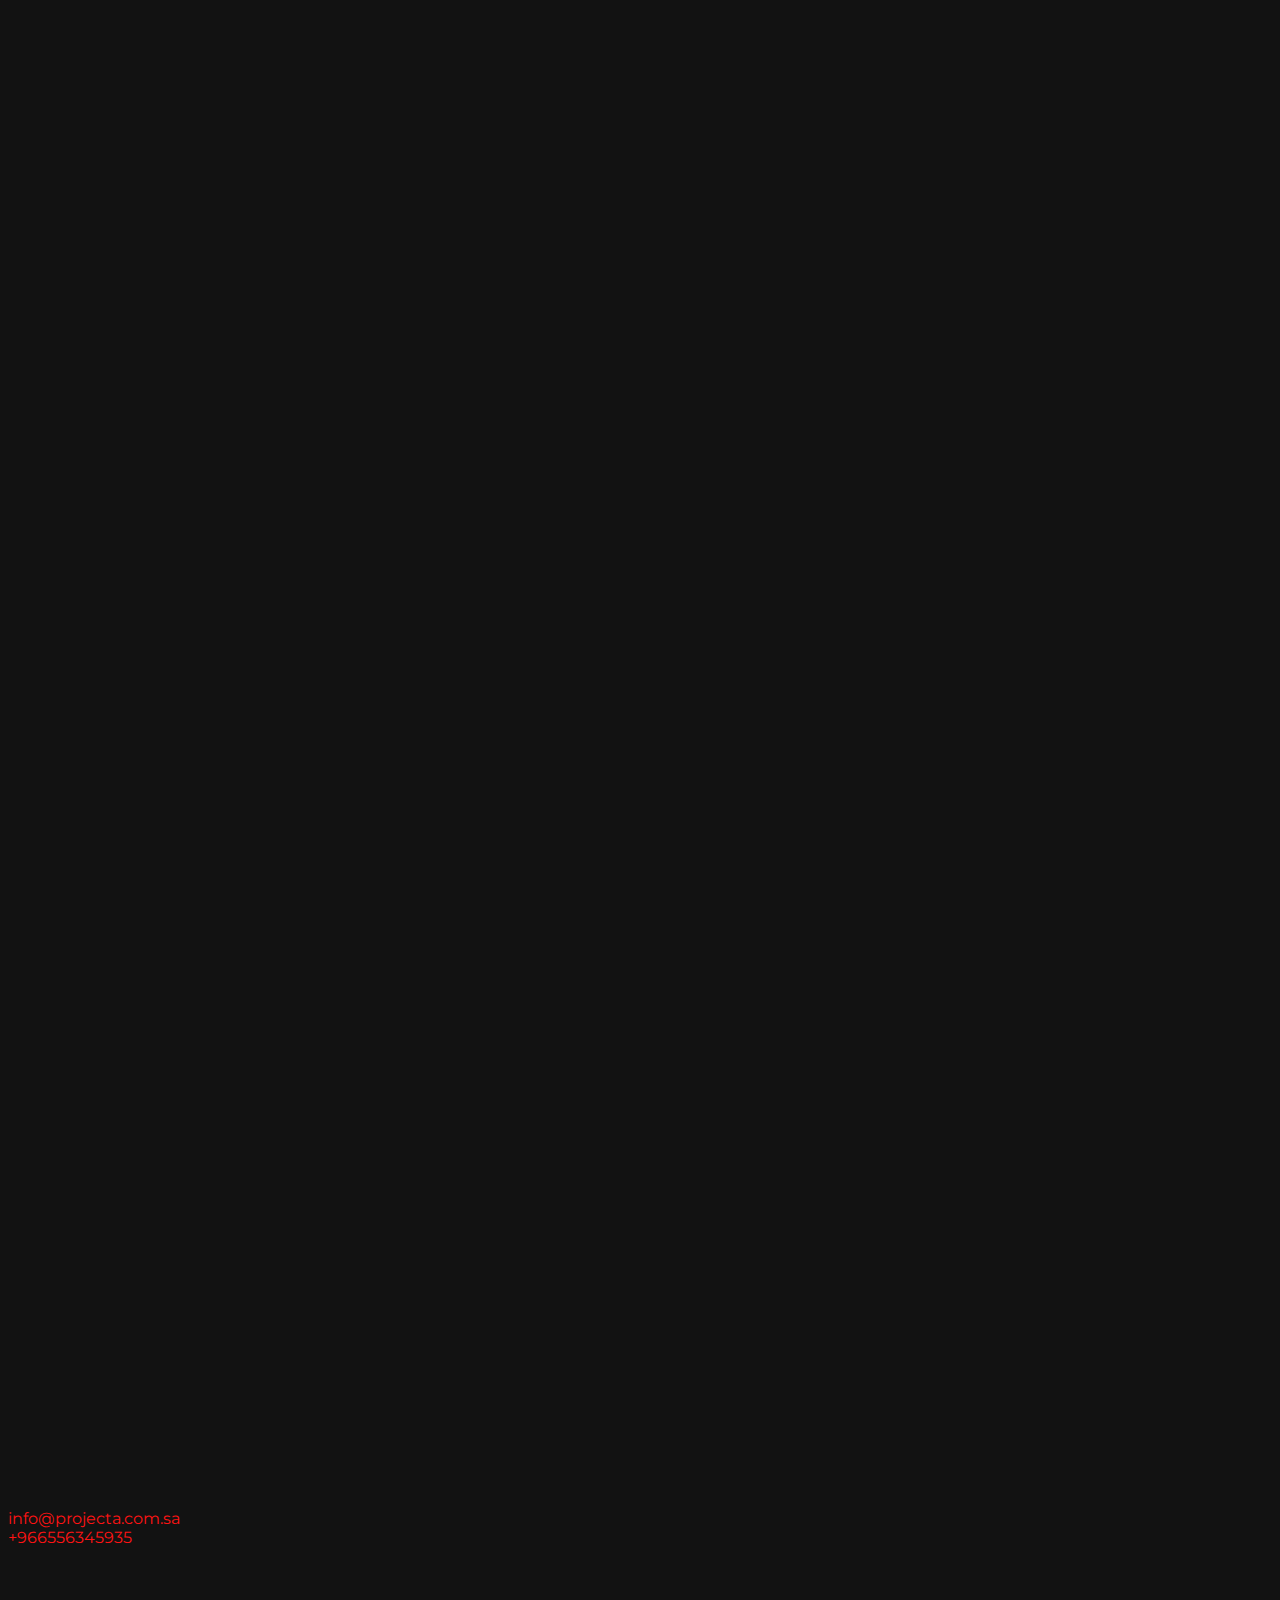
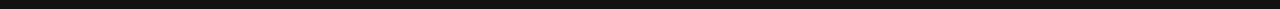
<file: services.html>
<!DOCTYPE HTML>

<html>

<head>
    <title>Projecta</title>

    <meta name="viewport" content="width=device-width,initial-scale=1">
    <link rel="icon" type="image/png" href="./images/logo.png" />
    <!--Font styles imported-->
    <link rel="preconnect" href="https://fonts.googleapis.com">
    <link rel="preconnect" href="https://fonts.gstatic.com" crossorigin>
    <link
        href="https://fonts.googleapis.com/css2?family=Montserrat:ital,wght@0,300;0,400;0,500;0,600;0,700;1,700&family=Open+Sans:wght@400;500;600;700&display=swap"
        rel="stylesheet">
    <!--bootstrap imports-->
    <link rel="stylesheet" href="https://cdn.jsdelivr.net/npm/bootstrap@5.1.3/dist/css/bootstrap.min.css"
        integrity="sha384-1BmE4kWBq78iYhFldvKuhfTAU6auU8tT94WrHftjDbrCEXSU1oBoqyl2QvZ6jIW3" crossorigin="anonymous">

    <!--AOS library imported-->
    <link href="https://unpkg.com/aos@2.3.1/dist/aos.css" rel="stylesheet">

    <!--Main style css style imported-->
    <link rel="stylesheet" href="./style/hamburger.css" />
    <link rel="stylesheet" href="./style/main.css" />

    <style>
        .main-heading::before {
            content: 'SERVICES';
        }
    </style>
</head>

<body>

    <div id="header"></div>

    <div class="body-wrapper">
        <div class="container">
            <h1 data-aos="fade-down" class="my-5 px-5 main-heading">SERVICES</h1>
            <div class="row m-auto mt-3 justify-content-end align-items-center">
                <div data-aos="fade-right" class="col-12 col-md-5 mb-4 image-wrapper">
                    <img class="360" src="./assests/360_new.png">
                </div>
                <div data-aos="fade-up" class="col-12 col-md-6">
                    <p class="p-md-5 p-sm-3" class="justify-text">
                        Projecta Healthcare Solutions is one of the world leaders in the field of unpacked
                        transportation,
                        rigging, installation and application of large medical devices.
                        <br />
                        Projecta offers its customers highly specialized value-added services tailored to the respective
                        customer processes and is characterized in particular by actively advancing process
                        optimizations in
                        the
                        interests of its customers. Through our modular End-to-End Solution with round the clock service
                        portfolio, Projecta becomes an integral part of the value chain of its customers.
                    </p>
                </div>
            </div>

            <div class="row m-auto mt-5">
                <div data-aos="fade-up" class="col-12 col-sm-6 col-md-4 mb-5 d-flex align-items-stretch">
                    <div class="service-card management">
                        <div class="image py-5">
                            <div class="icon p-3 border">
                                <div class="img p-4 ">

                                </div>
                            </div>
                        </div>
                        <div class="info p-3 text-center">
                            <h4 class="mt-4">Project Management</h4>
                            <p class="justify-text">Are you planning a complicated installation, a lifting operation, a
                                crane lifting or face
                                other challenges in context of an installation? We support you throughout the planning
                                process. We take on site and construction site inspections as well as the corresponding
                                coordination on the ground.</p>
                        </div>
                    </div>
                </div>
                <div data-aos="fade-up" class="col-12 col-sm-6 col-md-4 mb-5 d-flex align-items-stretch">
                    <div class="service-card transport">
                        <div class="image py-5">
                            <div class="icon p-3 border">
                                <div class="img p-4 ">

                                </div>
                            </div>
                        </div>
                        <div class="info p-3 text-center">
                            <h4 class="mt-4">Transportation & Rigging</h4>
                            <p class="justify-text">We transport your medical devices worldwide and offer you high-tech
                                vehicle solutions. In
                                addition, we provide tailor-made solutions for the transfer of cranes and the pedestal
                                construction.</p>
                        </div>
                    </div>
                </div>

                <div data-aos="fade-up" class="col-12 col-sm-6 col-md-4 mb-5 d-flex align-items-stretch">
                    <div class="service-card assembly">
                        <div class="image py-5">
                            <div class="icon p-3 border">
                                <div class="img p-4 ">

                                </div>
                            </div>
                        </div>
                        <div class="info p-3 text-center">
                            <h4 class="mt-4">Assembly & Installation</h4>
                            <p class="justify-text">We carry out the mechanical and electrical assembly of medical
                                devices. Our specialty
                                includes the installation of magnetic resonance imaging (MRI) and the long-term assembly
                                of highly modern medical devices for radiotherapy and radiosurgery. Thanks to our many
                                years of experience as a highly qualified assembly and service provider, your assembly
                                processes can be improved sustainably.</p>
                        </div>
                    </div>
                </div>
                <div data-aos="fade-up" class="col-12 col-sm-6 col-md-4 mb-5 d-flex align-items-stretch">
                    <div class="service-card application">
                        <div class="image py-5">
                            <div class="icon p-3 border">
                                <div class="img p-4 ">

                                </div>
                            </div>
                        </div>
                        <div class="info p-3 text-center">
                            <h4 class="mt-4">Application </h4>
                            <p class="justify-text">As a downstream step towards assembly, we take on the application of
                                the medical devices.
                                This includes calibration as well as fine adjustments of the systems. Thanks to our
                                specially trained and certified technical staff, the device is available for everyday
                                use after the application.</p>
                        </div>
                    </div>
                </div>
                <div data-aos="fade-up" class="col-12 col-sm-6 col-md-4 mb-5 d-flex align-items-stretch">
                    <div class="service-card disassembly">
                        <div class="image py-5">
                            <div class="icon p-3 border">
                                <div class="img p-4 ">

                                </div>
                            </div>
                        </div>
                        <div class="info p-3 text-center">
                            <h4 class="mt-4">Disassembly</h4>
                            <p class="justify-text">We perform the disassembly of your equipment. Depending on customer
                                requirements, the
                                devices are processed for re-use or professionally disposed of. After a reprocessing,
                                the devices are then fully available again.</p>
                        </div>
                    </div>
                </div>

                <div data-aos="fade-up" class="col-12 col-sm-6 col-md-4 mb-5 d-flex align-items-stretch">
                    <div class="service-card fair">
                        <div class="image py-5">
                            <div class="icon p-3 border">
                                <div class="img p-4 ">

                                </div>
                            </div>
                        </div>
                        <div class="info p-3 text-center">
                            <h4 class="mt-4">Healthcare Chiller Solutions</h4>
                            <p class="justify-text">In the OEM segment, KKT chillers cooperates with leading medical
                                device manufacturers to developspecific cooling solutions for worldwide use and advises
                                radiologists on-site about selecting the suitable cooling concept.</p>
                        </div>
                    </div>
                </div>
                <div data-aos="fade-up" class="col-12 col-sm-6 col-md-4 mb-5 d-flex align-items-stretch">
                    <div class="service-card distribution">
                        <div class="image py-5">
                            <div class="icon p-3 border">
                                <div class="img p-4 ">

                                </div>
                            </div>
                        </div>
                        <div class="info p-3 text-center">
                            <h4 class="mt-4">Distribution and Installation of RF Cabins</h4>
                            <p class="justify-text">We take over the distribution, configuration, project management,
                                installation and repair
                                of Radio Frequency Cabins.
                            </p>
                        </div>
                    </div>
                </div>
                <div data-aos="fade-up" class="col-12 col-sm-6 col-md-4 mb-5 d-flex align-items-stretch">
                    <div class="service-card value">
                        <div class="image py-5">
                            <div class="icon p-3 border">
                                <div class="img p-4 ">

                                </div>
                            </div>
                        </div>
                        <div class="info p-3 text-center">
                            <h4 class="mt-4">Value Added Services</h4>
                            <p class="justify-text">We offer you intelligent solutions along the supply chain that can
                                make the difference
                                within your competition. For example, our product and process-oriented value-added
                                services include an interchangeable bridge with integrated cooling unit that reduces the
                                loss of helium during transportation to a minimum.
                            </p>
                        </div>
                    </div>
                </div>
            </div>
        </div>
    </div>

    </div>

    <footer id="footer"></footer>

    <!--jQuery import-->
    <script src="https://code.jquery.com/jquery-3.6.0.min.js"
        integrity="sha256-/xUj+3OJU5yExlq6GSYGSHk7tPXikynS7ogEvDej/m4=" crossorigin="anonymous"></script>
    <!--Bootstrap imports-->
    <script src="https://cdn.jsdelivr.net/npm/bootstrap@5.1.3/dist/js/bootstrap.bundle.min.js"
        integrity="sha384-ka7Sk0Gln4gmtz2MlQnikT1wXgYsOg+OMhuP+IlRH9sENBO0LRn5q+8nbTov4+1p"
        crossorigin="anonymous"></script>
    <script src="https://cdn.jsdelivr.net/npm/bootstrap@5.1.3/dist/js/bootstrap.min.js"
        integrity="sha384-QJHtvGhmr9XOIpI6YVutG+2QOK9T+ZnN4kzFN1RtK3zEFEIsxhlmWl5/YESvpZ13"
        crossorigin="anonymous"></script>

    <!--AOS script-->
    <script src="https://unpkg.com/aos@2.3.1/dist/aos.js"></script>

    <script>
        $(document).ready(() => {
            let prevScrollTop = $(window).scrollTop()
            $(window).scroll(() => {

                if ($(window).scrollTop() >= prevScrollTop) {
                    prevScrollTop = $(window).scrollTop()
                    $('.360').css('transform', `rotate(${prevScrollTop * 0.1}deg)`)
                } else {
                    prevScrollTop = $(window).scrollTop()
                    $('.360').css('transform', `rotate(${prevScrollTop * 0.1}deg)`)
                }
            })
        })
    </script>

    <!--importing custom scripts-->
    <script src="./js/main.js"></script>
</body>

</html>
</file>
<file: style/hamburger.css>
input {
  position: fixed;
  opacity: 0;
}

label {
  position: absolute;
  margin: 0;
  padding: 0;
  border: none;
  outline: none;
  background: none;
  cursor: pointer;
}
label::before {
  position: fixed;
  z-index: 80;
  top: 0;
  left: 0;
  right: 0;
  bottom: 0;
  background-color: rgba(0, 0, 0, 0.71);
  content: "";
  opacity: 0;
  pointer-events: none;
  transition: opacity 0.5s cubic-bezier(0.19, 1, 0.22, 1);
}
label .burger {
  position: fixed;
  top: 1em;
  right: 1em;
  z-index: 900;
  width: 2em;
  height: 2em;
  margin: 0;
  padding: 0;
  transition: opacity 0.5s cubic-bezier(0.19, 1, 0.22, 1);
}
label .burger::before,
label .burger .bar, label .burger::after {
  position: absolute;
  left: 0;
  display: block;
  width: 100%;
  height: 12%;
  background: white;
  content: "";
  transition: all 0.5s cubic-bezier(0.19, 1, 0.22, 1);
}
label .burger .bar {
  top: 44%;
}
label .burger::before {
  top: 0;
  transform-origin: top left;
}
label .burger::after {
  bottom: 0;
  transform-origin: bottom left;
}

input:focus + label .burger,
label:hover .burger {
  opacity: 0.75;
}

nav {
  position: fixed;
  top: 0;
  right: 0;
  bottom: 0;
  z-index: 100;
  display: flex;
  flex-flow: column nowrap;
  justify-content: center;
  align-items: flex-end;
  transform: translate3d(0, 0, 0);
  /* material acceleration */
  transform: translateX(-700%);
  will-change: transform;
  transition: transform 0.5s cubic-bezier(0.19, 1, 0.22, 1);
}
nav::before {
  position: absolute;
  top: 0;
  bottom: 0;
  left: 0;
  z-index: -1;
  width: 40em;
  background: #fdfdfd;
  content: "";
  transform: skewX(15deg) translateX(-700%);
  transform-origin: bottom left;
  will-change: transform;
  transition: transform 0.5s cubic-bezier(0.19, 1, 0.22, 1);
}
@media (min-width: 40em) {
  nav::before {
    width: 40em;
  }
}
nav a {
  margin: 0.5em 0;
  padding: 0.2em 2em;
  font-family: "Roboto", sans-serif;
  font-size: 1.5em;
  color: black;
  text-decoration: none;
  font-weight: 500;
  transform: translateX(-100%);
  transition: color 0.15s, transform 0.5s;
  transition-timing-function: cubic-bezier(0.19, 1, 0.22, 1);
}
@media (max-width: 30em) {
  nav a {
    padding: 0.2em 1em;
  }
}
nav a:nth-child(1) {
  transition-delay: 0s, 100ms;
}
nav a:nth-child(2) {
  transition-delay: 0s, 150ms;
}
nav a:nth-child(3) {
  transition-delay: 0s, 200ms;
}
nav a:nth-child(4) {
  transition-delay: 0s, 250ms;
}
nav a:nth-child(5) {
  transition-delay: 0s, 300ms;
}
nav a:nth-child(6) {
  transition-delay: 0s, 350ms;
}
nav a:nth-child(7) {
  transition-delay: 0s, 400ms;
}
nav a:nth-child(8) {
  transition-delay: 0s, 450ms;
}
nav a:hover, nav a:focus {
  color: black;
}

main {
  overflow: hidden;
}
main .content {
  transform: translate3d(0, 0, 0);
  /* material acceleration */
  will-change: transform, filter;
  transition: all 0.5s cubic-bezier(0.19, 1, 0.22, 1);
}

[id=navcheck]:checked + label::before {
  opacity: 1;
  pointer-events: auto;
}
[id=navcheck]:checked + label .burger::before, [id=navcheck]:checked + label .burger::after {
  width: 141.42%;
}
[id=navcheck]:checked + label .burger::before {
  transform: rotate(45deg) translateY(-50%);
  background-color: black;
}
[id=navcheck]:checked + label .burger::after {
  transform: rotate(-45deg) translateY(50%);
  background-color: black;
}
[id=navcheck]:checked + label .burger .bar {
  transform: scale(0.1);
}
[id=navcheck]:checked ~ nav {
  transform: translateX(0);
}
[id=navcheck]:checked ~ nav::before {
  transform: skewX(345deg) translateX(120px);
}
@media (max-width: 40em) {
  [id=navcheck]:checked ~ nav::before {
    transform: skewX(345deg) translateX(0px);
  }
}
@media (max-width: 30em) {
  [id=navcheck]:checked ~ nav::before {
    transform: skewX(345deg) translateX(-100px);
  }
}
[id=navcheck]:checked ~ nav a {
  transform: translateX(0);
}
[id=navcheck]:checked ~ main .content {
  transform: translateX(3em);
  transform-origin: left center;
  filter: blur(2px);
}

/* helper */
.visuallyhidden {
  border: 0;
  clip: rect(0 0 0 0);
  height: 1px;
  margin: -1px;
  overflow: hidden;
  padding: 0;
  position: absolute;
  width: 1px;
}

/* misc */
body {
  overflow-x: hidden;
  color: white;
}

main {
  background: #3498db;
  padding: 5% 0;
}

article {
  width: 80%;
  margin: 0 auto;
  font-size: 1.3em;
}
@media (min-width: 60em) {
  article {
    width: 50%;
  }
}

h1 {
  font-weight: 700;
}

/*# sourceMappingURL=hamburger.css.map */
</file>
<file: style/main.css>
* {
  font-family: "Montserrat", sans-serif !important;
  color: white;
  font-weight: 400;
}

html {
  scroll-behavior: smooth;
}

h1,
h2,
h3,
h4,
h5,
h6 {
  font-family: "Open Sans", sans-serif !important;
  color: white;
  font-weight: 600;
}

body {
  background-color: #121212;
}

body-wrapper {
  overflow-x: hidden;
}

.justify-text {
  text-align: justify;
}

.active {
  color: #ff1313;
  font-weight: 600;
}

button {
  user-select: auto;
  background: none;
  border: 2px solid #ff1313;
  padding: 5px 15px;
  border-radius: 2px;
  overflow: hidden;
  position: relative;
  z-index: 1;
}
button::after {
  content: "";
  position: absolute;
  background-color: #ff131330;
  height: 150%;
  width: 120%;
  left: -6px;
  top: -67px;
  transform: skew(1deg, 19deg);
  z-index: 0;
  transition: all 150ms ease-in-out;
}
button:hover::after {
  transition: all 150ms ease-in-out;
  top: 17px;
}
button a {
  color: #ff1313;
}

.main-heading {
  position: relative;
  z-index: 2;
}
.main-heading::after {
  position: absolute;
  content: "";
  left: 10px;
  top: 50%;
  height: 120%;
  width: 5px;
  transform: translateY(-50%);
  background-color: #ff1313;
}
.main-heading::before {
  position: absolute;
  z-index: -1;
  left: 37px;
  width: max-content;
  font-size: 60px;
  color: #ff1313;
  opacity: 0.2;
  font-weight: 700;
  top: 50%;
  transform: translateY(-50%);
}
@media (max-width: 40em) {
  .main-heading::before {
    font-size: 45px;
  }
}

a {
  text-decoration: none;
  color: white;
}
a:focus {
  color: white;
}
a:hover {
  color: #ff1313;
}

#footer a {
  color: #ff1313;
}

.image-wrapper {
  object-fit: contain;
}
.image-wrapper img {
  width: 100%;
}

.menu-wrapper .logo {
  min-height: 45px;
  max-height: 70px;
  background-image: url("../assests/logo.png");
  background-position: left;
  background-size: contain;
  background-repeat: no-repeat;
  position: relative;
  z-index: 1;
}
@media (max-width: 50em) {
  .menu-wrapper .logo {
    height: 60px;
  }
}
.menu-wrapper .logo a {
  position: absolute;
  height: 100%;
  width: 100%;
  left: 0;
  top: 0;
  z-index: 3;
}
.menu-wrapper .logo a::after {
  background-color: transparent;
}
.menu-wrapper a {
  overflow: hidden;
  position: relative;
}
.menu-wrapper a::after {
  position: absolute;
  content: "";
  height: 1px;
  width: 100%;
  left: -100%;
  bottom: 0px;
  background-color: #ff1313;
  transition: all 250ms ease-in-out;
}
.menu-wrapper a:hover {
  font-weight: 700;
  color: #ff1313;
}
.menu-wrapper a:hover::after {
  left: 0;
  transition: all 250ms ease-in-out;
}

.sticky-menu {
  background: #121212;
  position: fixed !important;
  top: 0 !important;
  left: 0 !important;
  z-index: 500;
}

.banner {
  height: 100vh;
}
.banner .swiper-slide {
  position: relative;
  display: flex;
  justify-content: center;
}
.banner .swiper-slide img {
  object-fit: cover;
}
.banner .swiper-slide .gray {
  position: absolute;
  height: 100%;
  width: 100%;
  z-index: 2;
  background-color: #27272787;
}
@media (max-width: 70em) {
  .banner {
    height: 50vh;
  }
}

.service-card {
  box-shadow: 2px 3px 8px 2px #ffffff26;
  overflow: hidden;
}
.service-card:hover .image {
  transform: scale(1.1);
  transition: all 400ms ease-in-out;
}
.service-card .image {
  width: 100%;
  min-height: 220px;
  background-position: center;
  background-repeat: no-repeat;
  background-size: cover;
  position: relative;
  transition: all 400ms ease-in-out;
}
.service-card .image .icon {
  position: absolute;
  left: 50%;
  bottom: -30px;
  transform: translateX(-50%);
}
.service-card .image .icon .img {
  background-position: center;
  background-repeat: no-repeat;
  background-size: contain;
}
.service-card .info {
  min-height: 350px;
}

.management .image {
  background-image: url("../assests/services/Project-Mangement.jpg");
}
.management .icon {
  background-color: white;
}
.management .icon .img {
  background-image: url("../assests/icons/project.png");
}

.transport .image {
  background-image: url("../assests/services/material-transportation01.jpg");
}
.transport .icon {
  background-color: white;
}
.transport .icon .img {
  background-image: url("../assests/icons/delivery-truck.png");
}

.assembly .image {
  background-image: url("../assests/services/assembly.jpg");
}
.assembly .icon {
  background-color: white;
}
.assembly .icon .img {
  background-image: url("../assests/icons/wrench.png");
}

.application .image {
  background-image: url("../assests/services/calibration.jpg");
}
.application .icon {
  background-color: white;
}
.application .icon .img {
  background-image: url("../assests/icons/slider.png");
}

.disassembly .image {
  background-image: url("../assests/services/disassembly.jpg");
}
.disassembly .icon {
  background-color: white;
}
.disassembly .icon .img {
  background-image: url("../assests/icons/breaking.png");
}

.fair .image {
  background-image: url("../assests/products/kkt-chiller.png");
}
.fair .icon {
  background-color: white;
}
.fair .icon .img {
  background-image: url("../assests/icons/air-cooler.png");
}

.distribution .image {
  background-image: url("../assests/services/mri_cage.jpg");
}
.distribution .icon {
  background-color: white;
}
.distribution .icon .img {
  background-image: url("../assests/icons/logistics.png");
}

.value .image {
  background-image: url("../assests/services/value.jpg");
}
.value .icon {
  background-color: white;
}
.value .icon .img {
  background-image: url("../assests/icons/value.png");
}

.head_link {
  position: relative;
}
.head_link a {
  position: absolute;
  width: 100%;
  height: 100%;
  left: 0;
  top: 0;
  z-index: 2;
}

.about-images {
  position: relative;
  display: flex;
  align-items: stretch;
}
.about-images .img {
  background-size: cover;
  background-repeat: no-repeat;
  border-radius: 25px;
  height: 500px;
  width: 90%;
  position: absolute;
}
.about-images .right {
  background-image: url("../assests/company2.jpg");
  background-position: right;
  z-index: 2;
  right: -5px;
  top: -5px;
}

.partners {
  background-color: #000;
}
.partners h4 {
  color: white;
}
.partners h5 {
  color: #9a9a9a;
}

.career-banner {
  background-image: url("../assests/career-ba.jpeg");
  background-position: top;
  background-size: cover;
  background-repeat: no-repeat;
  height: 50vh;
  position: relative;
}
.career-banner .gray {
  position: absolute;
  left: 50%;
  top: 50%;
  transform: translate(-50%, -50%);
  z-index: 9;
  background: #2e2e2e85;
  height: 100%;
  width: 100%;
}
.career-banner h1 {
  position: absolute;
  left: 50%;
  top: 50%;
  transform: translate(-50%, -50%);
  z-index: 10;
}

.carrer-bottom {
  background-image: url("../assests/carrer-bottom.jpg");
  background-position: center;
  background-size: cover;
  background-repeat: no-repeat;
  height: 50vh;
  position: relative;
}
.carrer-bottom h5 {
  color: white;
  position: relative;
  z-index: 2;
}
.carrer-bottom button {
  position: relative;
  z-index: 2;
}
.carrer-bottom .gray_background {
  position: absolute;
  width: 100%;
  height: 100%;
  left: 0;
  top: 0;
  z-index: 1;
  background: #2e2e2e85;
}

/*# sourceMappingURL=main.css.map */
</file>
